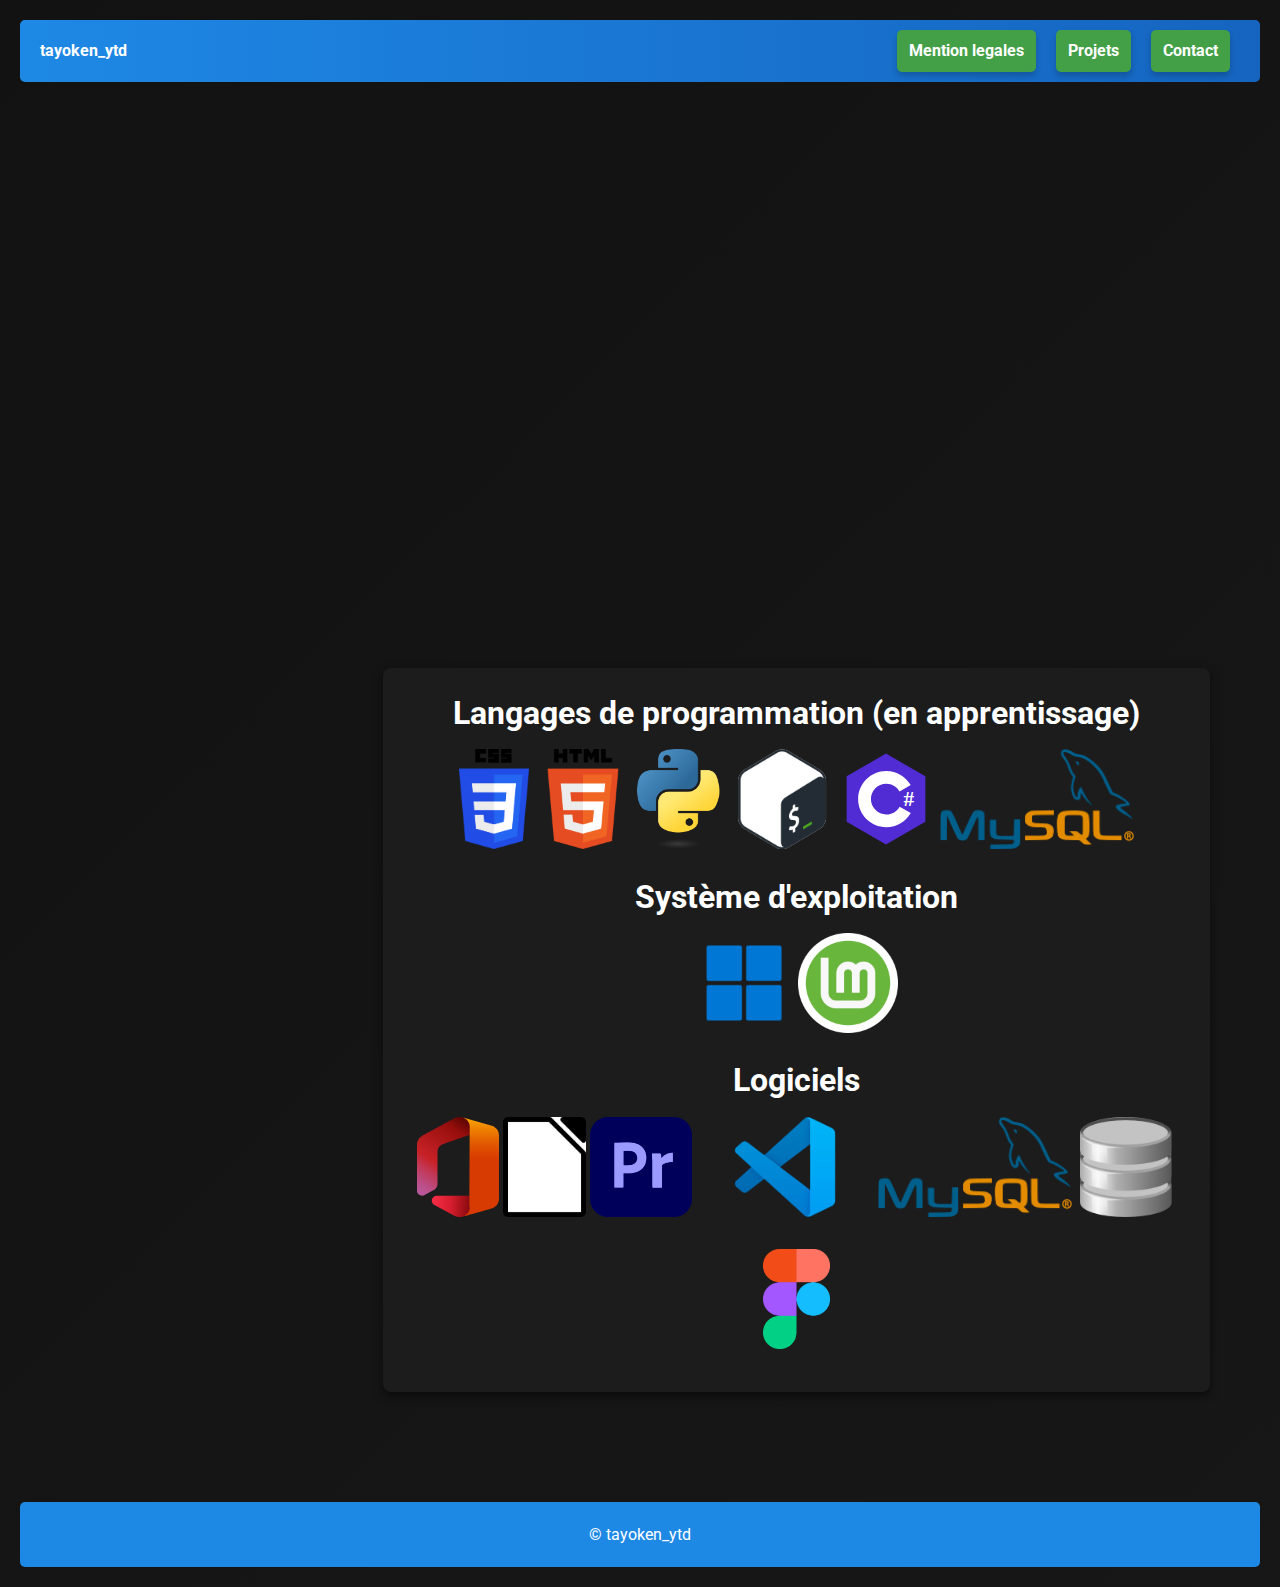
<file: index.html>
<!DOCTYPE html>
<html lang="fr">
<head>
  <link rel="preconnect" href="https://fonts.googleapis.com">
  <link rel="preconnect" href="https://fonts.gstatic.com" crossorigin>
  <link href="https://fonts.googleapis.com/css2?family=Roboto:wght@100;300;400;500;700;900&display=swap" rel="stylesheet">
  <meta charset="UTF-8">
  <meta name="viewport" content="width=device-width, initial-scale=1.0">
  <link rel="shortcut icon" href="favicon.ico" />
  <link rel="stylesheet" href="style.css">
  <title>Accueil</title>
</head>
<body>
  <header>
    <h4><a href="index.html">tayoken_ytd</a></h4>
    <nav>
      <ul>
        <li><a href="mention_legales.html">Mention legales</a></li>
        <li>
          <a href="projets.html">Projets</a>
          <ul class="sous-menu">
            <li><a href="projet1.html">Projet de cours</a></li>
            <li><a href="projet2.html">Projet personnels</a></li>
          </ul>
        </li>
        <li><a href="contact.html">Contact</a></li>
      </ul>
    </nav>
  </header>
  

  <section class="main-content">
    <div class="description-container">
      <h1>Je suis Yanis</h1>
      <p>Je suis actuellement étudiant en 1ère Année de BUT INFORMATIQUE.<br>
      Je suis intéressé par la programmation <br>depuis le Collège avec ma découverte de Scratch,<br>
      dans le domaine en lui même je suis intéressé par dev web en front end,<br> 
      le modding de jeux-vidéo, et le développement de carte électronique <br>comme la carte Arduino.
      <br>
      <br>
      Hors de la programmation dans mon temps libre, <br>je pratique des activités tel que le montage vidéo,<br>
      le graphisme, le dessin, <br>et l'assemblage de pièce électronique.
      </p>

    </div>
    <div class="photodep-container">
      <a href="https://www.linkedin.com/in/yanis-boukayouh-aa400a339/">
        <img src="Images/187640478.png" alt="Photo de profil">
      </a>
    
      <div class="mini-logos">
        <a href="https://github.com/TAYOKEN" target="_blank">
          <img src="Images/github.png" alt="github">
        </a>
        <a href="Fichiers_DL/CV_BOUKAYOUHYANIS.pdf">
        <img src="Images/cv.png" alt="CV"></a>

         <a href="https://www.instagram.com/tayoken_ytd/">
        <img src="Images/insta.png" alt="CV"></a>
        

      </div>
    </div>
    
  </section>
  <section class="main-content">
    <div class="description-container">
      <h1>Education</h1>
      <h3>1ère Année de BUT Informatique:</h3>
      <p>IUT Gustave Eiffel<br>
        Champs sur Marne<br>
        2024-2025:</p>
      <br>

      <h3>Baccalauréat STI2D:</h3>
      <p>Lycée Pierres Vives<br>
        Carrière sur Seine<br>
        2024</p>
      <br>
    </div>
    </div>

    <div class="competence-container">
      <h1>Langages de programmation (en apprentissage)
      </h1>
        <img src="Images/CSS3.png" alt="CSS3">
        <img src="Images/HTML5.png" alt="HTML5">
        <img src="Images/Python.png" alt="Python">
        <img src="Images/Bash.png" alt="Bash">
        <img src="Images/Csharp.svg" alt="C#">
        <img src="Images/Mysql_logo.png" alt="SQL">

        
      <h1>Système d'exploitation
      </h1>
        <img src="Images/img.icons8.png" alt="Windows">
        <img src="Images/Linux.png" alt="Linux">
    <h1>Logiciels
    </h1>
      <img src="Images/office-2.svg" alt="Office">
      <img src="Images/libreoffice.png" alt="libreoffice">
      <img src="Images/PRemiere_pro.png" alt="PRemiere_pro">
      <img src="Images/vsc.png" alt="PRemiere_pro">
      <img src="Images/Mysql_logo.png" alt="Mysql_logo">
      <img src="Images/DB_browser.png" alt="DB_browser">
      <img src="Images/figma.png" alt="figma">
  </div>
</section>
  <footer>
    <p>&copy; tayoken_ytd</p>
  </footer>
</body>
</html>
</file>
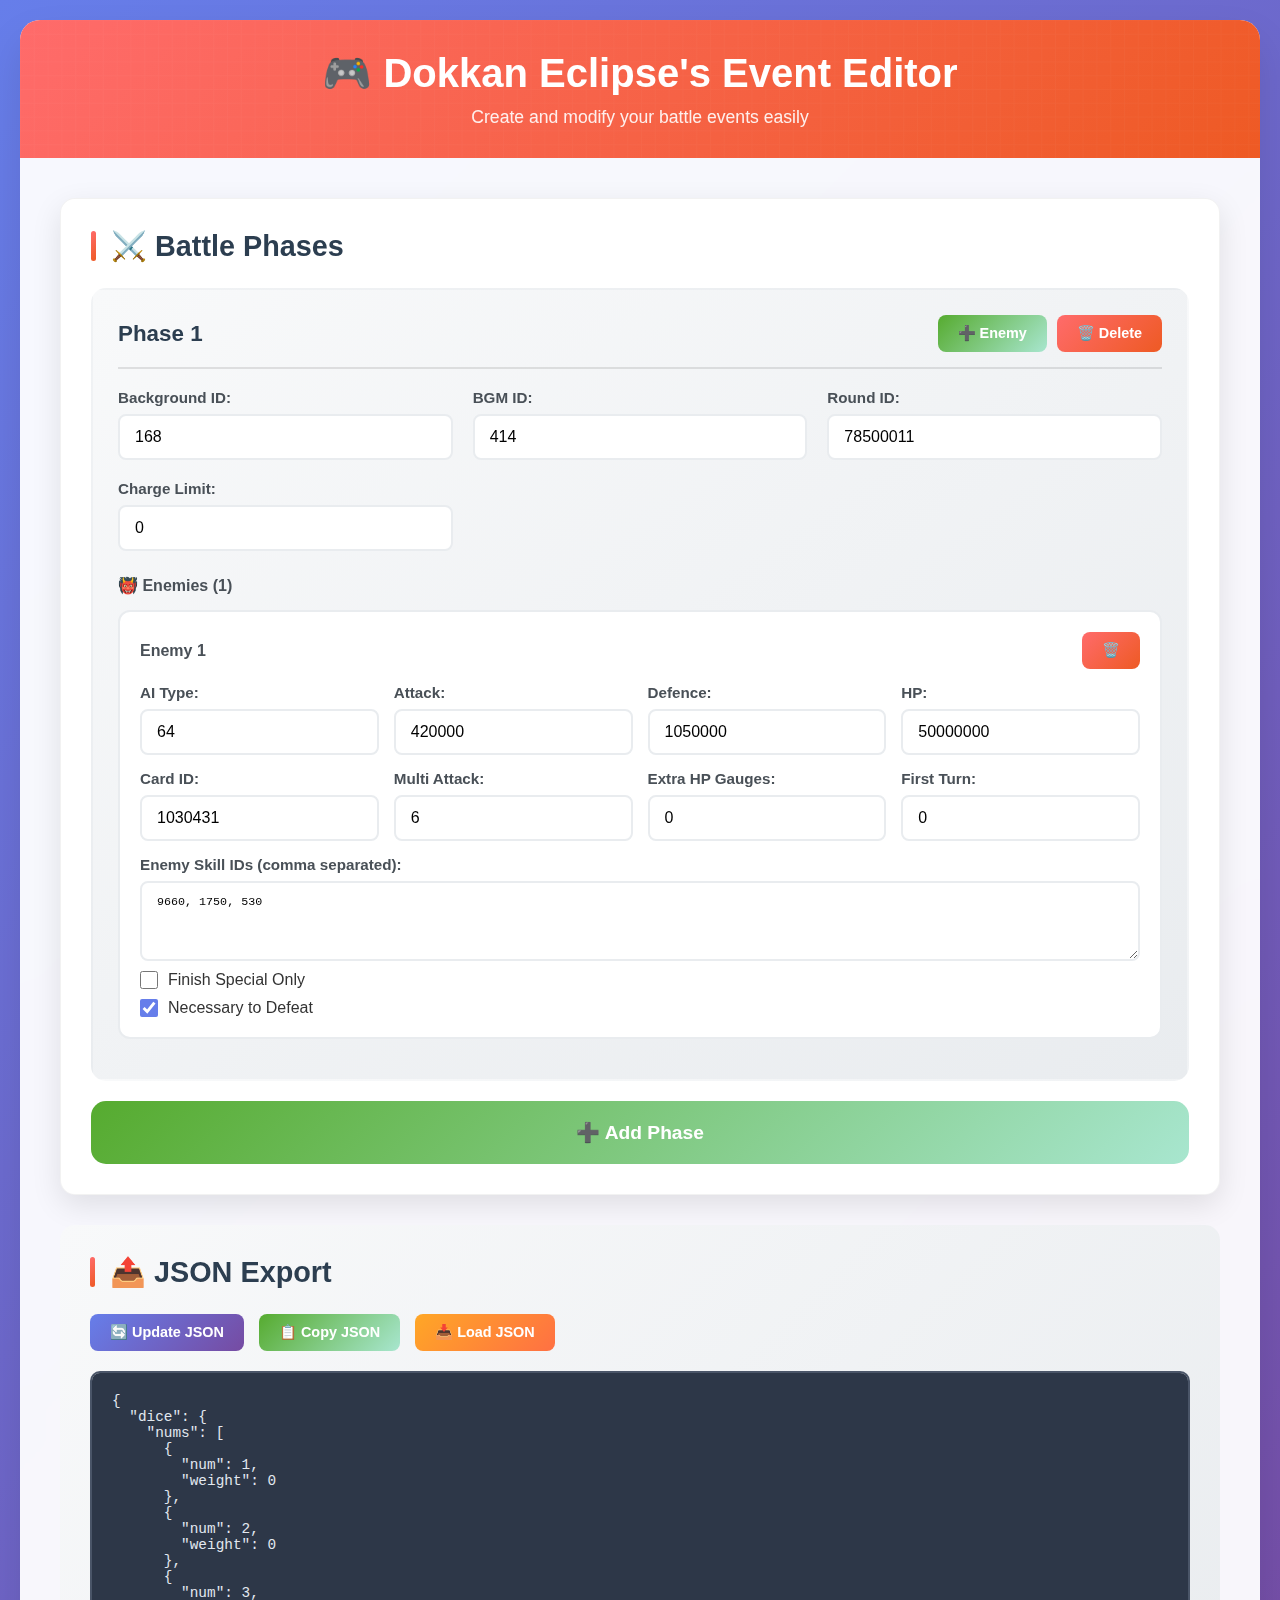
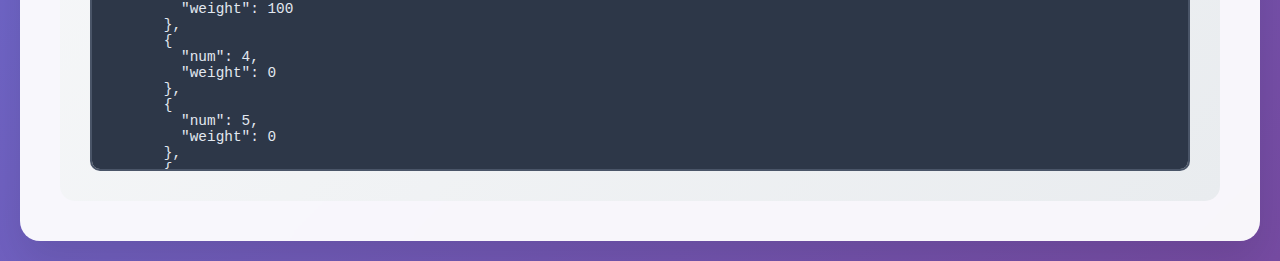
<file: EventCreator/index.html>
<!DOCTYPE html>
<html lang="en">
<head>
    <meta charset="UTF-8">
    <meta name="viewport" content="width=device-width, initial-scale=1.0">
    <title>Dokkan Battle Event Editor</title>
    <style>
        * {
            margin: 0;
            padding: 0;
            box-sizing: border-box;
        }

        body {
            font-family: 'Segoe UI', Tahoma, Geneva, Verdana, sans-serif;
            background: linear-gradient(135deg, #667eea 0%, #764ba2 100%);
            min-height: 100vh;
            padding: 20px;
            color: #333;
        }

        .container {
            max-width: 1400px;
            margin: 0 auto;
            background: rgba(255, 255, 255, 0.95);
            border-radius: 20px;
            box-shadow: 0 20px 40px rgba(0, 0, 0, 0.1);
            overflow: hidden;
            backdrop-filter: blur(10px);
        }

        .header {
            background: linear-gradient(135deg, #ff6b6b, #ee5a24);
            color: white;
            padding: 30px;
            text-align: center;
            position: relative;
            overflow: hidden;
        }

        .header::before {
            content: '';
            position: absolute;
            top: 0;
            left: 0;
            right: 0;
            bottom: 0;
            background: url('data:image/svg+xml,<svg xmlns="http://www.w3.org/2000/svg" viewBox="0 0 100 100"><defs><pattern id="grid" width="10" height="10" patternUnits="userSpaceOnUse"><path d="M 10 0 L 0 0 0 10" fill="none" stroke="rgba(255,255,255,0.1)" stroke-width="1"/></pattern></defs><rect width="100" height="100" fill="url(%23grid)"/></svg>');
            opacity: 0.3;
        }

        .header h1 {
            font-size: 2.5em;
            font-weight: 700;
            margin-bottom: 10px;
            position: relative;
            z-index: 1;
        }

        .header p {
            font-size: 1.1em;
            opacity: 0.9;
            position: relative;
            z-index: 1;
        }

        .main-content {
            padding: 40px;
        }

        .section {
            background: white;
            border-radius: 15px;
            padding: 30px;
            margin-bottom: 30px;
            box-shadow: 0 10px 30px rgba(0, 0, 0, 0.1);
            border: 1px solid rgba(0, 0, 0, 0.05);
        }

        .section-title {
            font-size: 1.8em;
            font-weight: 700;
            margin-bottom: 25px;
            color: #2c3e50;
            display: flex;
            align-items: center;
            gap: 15px;
        }

        .section-title::before {
            content: '';
            width: 5px;
            height: 30px;
            background: linear-gradient(135deg, #ff6b6b, #ee5a24);
            border-radius: 3px;
        }

        .phases-container {
            display: flex;
            flex-direction: column;
            gap: 25px;
        }

        .phase-card {
            background: linear-gradient(145deg, #f8f9fa, #e9ecef);
            border-radius: 15px;
            padding: 25px;
            border: 2px solid transparent;
            transition: all 0.3s ease;
            position: relative;
        }

        .phase-card:hover {
            transform: translateY(-2px);
            box-shadow: 0 15px 35px rgba(0, 0, 0, 0.1);
            border-color: #ff6b6b;
        }

        .phase-header {
            display: flex;
            justify-content: space-between;
            align-items: center;
            margin-bottom: 20px;
            padding-bottom: 15px;
            border-bottom: 2px solid rgba(0, 0, 0, 0.1);
        }

        .phase-title {
            font-size: 1.4em;
            font-weight: 600;
            color: #2c3e50;
        }

        .phase-controls {
            display: flex;
            gap: 10px;
        }

        .btn {
            padding: 10px 20px;
            border: none;
            border-radius: 8px;
            font-weight: 600;
            cursor: pointer;
            transition: all 0.3s ease;
            display: flex;
            align-items: center;
            gap: 8px;
            font-size: 0.9em;
        }

        .btn-primary {
            background: linear-gradient(135deg, #667eea, #764ba2);
            color: white;
        }

        .btn-success {
            background: linear-gradient(135deg, #56ab2f, #a8e6cf);
            color: white;
        }

        .btn-danger {
            background: linear-gradient(135deg, #ff6b6b, #ee5a24);
            color: white;
        }

        .btn-warning {
            background: linear-gradient(135deg, #ffa726, #ff7043);
            color: white;
        }

        .btn:hover {
            transform: translateY(-2px);
            box-shadow: 0 8px 20px rgba(0, 0, 0, 0.2);
        }

        .battle-info {
            display: grid;
            grid-template-columns: repeat(auto-fit, minmax(250px, 1fr));
            gap: 20px;
            margin-bottom: 25px;
        }

        .form-group {
            display: flex;
            flex-direction: column;
            gap: 8px;
        }

        .form-group label {
            font-weight: 600;
            color: #495057;
            font-size: 0.95em;
        }

        .form-group input {
            padding: 12px 15px;
            border: 2px solid #e9ecef;
            border-radius: 8px;
            font-size: 1em;
            transition: all 0.3s ease;
            background: white;
        }

        .form-group input:focus {
            outline: none;
            border-color: #667eea;
            box-shadow: 0 0 0 3px rgba(102, 126, 234, 0.1);
        }

        .enemies-container {
            margin-top: 25px;
        }

        .enemy-card {
            background: white;
            border: 2px solid #e9ecef;
            border-radius: 12px;
            padding: 20px;
            margin-bottom: 15px;
            transition: all 0.3s ease;
        }

        .enemy-card:hover {
            border-color: #667eea;
            box-shadow: 0 5px 15px rgba(0, 0, 0, 0.1);
        }

        .enemy-header {
            display: flex;
            justify-content: space-between;
            align-items: center;
            margin-bottom: 15px;
        }

        .enemy-title {
            font-weight: 600;
            color: #495057;
        }

        .enemy-stats {
            display: grid;
            grid-template-columns: repeat(auto-fit, minmax(200px, 1fr));
            gap: 15px;
        }

        .skills-container {
            grid-column: 1 / -1;
            margin-top: 15px;
        }

        .skills-input {
            width: 100%;
            padding: 12px 15px;
            border: 2px solid #e9ecef;
            border-radius: 8px;
            font-family: monospace;
            font-size: 0.9em;
            resize: vertical;
            min-height: 80px;
        }

        .checkbox-group {
            display: flex;
            align-items: center;
            gap: 10px;
            margin-top: 10px;
        }

        .checkbox-group input[type="checkbox"] {
            width: 18px;
            height: 18px;
            accent-color: #667eea;
        }

        .export-section {
            background: linear-gradient(135deg, #f8f9fa, #e9ecef);
            border-radius: 15px;
            padding: 30px;
            margin-top: 30px;
        }

        .export-controls {
            display: flex;
            gap: 15px;
            margin-bottom: 20px;
            flex-wrap: wrap;
        }

        .json-output {
            background: #2d3748;
            color: #e2e8f0;
            padding: 20px;
            border-radius: 10px;
            font-family: 'Courier New', monospace;
            font-size: 0.9em;
            max-height: 400px;
            overflow-y: auto;
            border: 2px solid #4a5568;
            white-space: pre-wrap;
            word-wrap: break-word;
        }

        .add-phase-btn {
            width: 100%;
            padding: 20px;
            background: linear-gradient(135deg, #56ab2f, #a8e6cf);
            color: white;
            border: none;
            border-radius: 15px;
            font-size: 1.2em;
            font-weight: 600;
            cursor: pointer;
            transition: all 0.3s ease;
            margin-top: 20px;
        }

        .add-phase-btn:hover {
            transform: translateY(-3px);
            box-shadow: 0 10px 25px rgba(86, 171, 47, 0.3);
        }

        @media (max-width: 768px) {
            .main-content {
                padding: 20px;
            }
            
            .battle-info {
                grid-template-columns: 1fr;
            }
            
            .enemy-stats {
                grid-template-columns: 1fr;
            }
            
            .export-controls {
                flex-direction: column;
            }
        }
    </style>
</head>
<body>
    <div class="container">
        <div class="header">
            <h1>🎮 Dokkan Eclipse's Event Editor</h1>
            <p>Create and modify your battle events easily</p>
        </div>
        
        <div class="main-content">
            <div class="section">
                <h2 class="section-title">⚔️ Battle Phases</h2>
                <div id="phasesContainer" class="phases-container">
                    <!-- Les phases seront générées ici -->
                </div>
                <button class="add-phase-btn" onclick="addPhase()">
                    ➕ Add Phase
                </button>
            </div>
            
            <div class="export-section">
                <h2 class="section-title">📤 JSON Export</h2>
                <div class="export-controls">
                    <button class="btn btn-primary" onclick="updateJSON()">🔄 Update JSON</button>
                    <button class="btn btn-success" onclick="copyJSON()">📋 Copy JSON</button>
                    <button class="btn btn-warning" onclick="loadFromJSON()">📥 Load JSON</button>
                </div>
                <div id="jsonOutput" class="json-output"></div>
            </div>
        </div>
    </div>

    <script>
        // Données initiales basées sur le fichier fourni
        let eventData = {
            "dice": {
                "nums": [
                    {"num": 1, "weight": 0},
                    {"num": 2, "weight": 0},
                    {"num": 3, "weight": 100},
                    {"num": 4, "weight": 0},
                    {"num": 5, "weight": 0},
                    {"num": 6, "weight": 0}
                ]
            },
            "events": {
                "0": {
                    "content": {"script_id": 0},
                    "type": 501
                },
                "3": {
                    "content": {
                        "after_script_id": 0,
                        "battle_info": [
                            {
                                "after_script_id": null,
                                "background_id": 168,
                                "before_script_id": null,
                                "bgm_id": 414,
                                "charge_limit": 0,
                                "charge_limit_script_id": null,
                                "round_id": 78500011
                            }
                        ],
                        "battle_round_condition_sets": [],
                        "before_script_id": 0,
                        "enemies": [
                            [
                                {
                                    "ai_type": 64,
                                    "attack": 420000,
                                    "card_id": 1030431,
                                    "defence": 1050000,
                                    "enemy_skill_ids": [9660, 1750, 530],
                                    "exp": 0,
                                    "extra_hp_gauges_count": 0,
                                    "finish_special_inform_hp": 0,
                                    "first_turn": 0,
                                    "hp": 50000000,
                                    "is_finish_special_only": false,
                                    "is_necessary_to_defeat": true,
                                    "multi_atk_num": 6,
                                    "turn": 0,
                                    "zeni": 0
                                }
                            ]
                        ],
                        "link_skill_lv_up": []
                    },
                    "type": 301
                },
                "4": {
                    "content": {"script_id": 0},
                    "type": 502
                }
            },
            "first_focus_step": 3,
            "map": "712_001"
        };

        function initializeEditor() {
            renderPhases();
            updateJSON();
        }

        function renderPhases() {
            const container = document.getElementById('phasesContainer');
            container.innerHTML = '';
            
            const battleInfo = eventData.events["3"].content.battle_info;
            const enemies = eventData.events["3"].content.enemies;
            
            enemies.forEach((phase, phaseIndex) => {
                const phaseCard = createPhaseCard(phase, phaseIndex, battleInfo[phaseIndex] || {});
                container.appendChild(phaseCard);
            });
        }

        function createPhaseCard(enemies, phaseIndex, battleInfo) {
            const phaseDiv = document.createElement('div');
            phaseDiv.className = 'phase-card';
            phaseDiv.innerHTML = `
                <div class="phase-header">
                    <h3 class="phase-title">Phase ${phaseIndex + 1}</h3>
                    <div class="phase-controls">
                        <button class="btn btn-success" onclick="addEnemy(${phaseIndex})">➕ Enemy</button>
                        <button class="btn btn-danger" onclick="removePhase(${phaseIndex})">🗑️ Delete</button>
                    </div>
                </div>
                
                <div class="battle-info">
                    <div class="form-group">
                        <label>Background ID:</label>
                        <input type="number" value="${battleInfo.background_id || 168}" 
                               onchange="updateBattleInfo(${phaseIndex}, 'background_id', this.value)">
                    </div>
                    <div class="form-group">
                        <label>BGM ID:</label>
                        <input type="number" value="${battleInfo.bgm_id || 414}" 
                               onchange="updateBattleInfo(${phaseIndex}, 'bgm_id', this.value)">
                    </div>
                    <div class="form-group">
                        <label>Round ID:</label>
                        <input type="number" value="${battleInfo.round_id || 78500011}" 
                               onchange="updateBattleInfo(${phaseIndex}, 'round_id', this.value)">
                    </div>
                    <div class="form-group">
                        <label>Charge Limit:</label>
                        <input type="number" value="${battleInfo.charge_limit || 0}" 
                               onchange="updateBattleInfo(${phaseIndex}, 'charge_limit', this.value)">
                    </div>
                </div>
                
                <div class="enemies-container">
                    <h4 style="margin-bottom: 15px; color: #495057;">👹 Enemies (${enemies.length})</h4>
                    <div id="enemies-${phaseIndex}">
                        ${enemies.map((enemy, enemyIndex) => createEnemyCard(enemy, phaseIndex, enemyIndex)).join('')}
                    </div>
                </div>
            `;
            return phaseDiv;
        }

        function createEnemyCard(enemy, phaseIndex, enemyIndex) {
            return `
                <div class="enemy-card">
                    <div class="enemy-header">
                        <span class="enemy-title">Enemy ${enemyIndex + 1}</span>
                        <button class="btn btn-danger" onclick="removeEnemy(${phaseIndex}, ${enemyIndex})">🗑️</button>
                    </div>
                    
                    <div class="enemy-stats">
                        <div class="form-group">
                            <label>AI Type:</label>
                            <input type="number" value="${enemy.ai_type}" 
                                   onchange="updateEnemy(${phaseIndex}, ${enemyIndex}, 'ai_type', parseInt(this.value))">
                        </div>
                        <div class="form-group">
                            <label>Attack:</label>
                            <input type="number" value="${enemy.attack}" 
                                   onchange="updateEnemy(${phaseIndex}, ${enemyIndex}, 'attack', parseInt(this.value))">
                        </div>
                        <div class="form-group">
                            <label>Defence:</label>
                            <input type="number" value="${enemy.defence}" 
                                   onchange="updateEnemy(${phaseIndex}, ${enemyIndex}, 'defence', parseInt(this.value))">
                        </div>
                        <div class="form-group">
                            <label>HP:</label>
                            <input type="number" value="${enemy.hp}" 
                                   onchange="updateEnemy(${phaseIndex}, ${enemyIndex}, 'hp', parseInt(this.value))">
                        </div>
                        <div class="form-group">
                            <label>Card ID:</label>
                            <input type="number" value="${enemy.card_id}" 
                                   onchange="updateEnemy(${phaseIndex}, ${enemyIndex}, 'card_id', parseInt(this.value))">
                        </div>
                        <div class="form-group">
                            <label>Multi Attack:</label>
                            <input type="number" value="${enemy.multi_atk_num}" 
                                   onchange="updateEnemy(${phaseIndex}, ${enemyIndex}, 'multi_atk_num', parseInt(this.value))">
                        </div>
                        <div class="form-group">
                            <label>Extra HP Gauges:</label>
                            <input type="number" value="${enemy.extra_hp_gauges_count}" 
                                   onchange="updateEnemy(${phaseIndex}, ${enemyIndex}, 'extra_hp_gauges_count', parseInt(this.value))">
                        </div>
                        <div class="form-group">
                            <label>First Turn:</label>
                            <input type="number" value="${enemy.first_turn}" 
                                   onchange="updateEnemy(${phaseIndex}, ${enemyIndex}, 'first_turn', parseInt(this.value))">
                        </div>
                    </div>
                    
                    <div class="skills-container">
                        <div class="form-group">
                            <label>Enemy Skill IDs (comma separated):</label>
                            <textarea class="skills-input" 
                                      onchange="updateEnemySkills(${phaseIndex}, ${enemyIndex}, this.value)"
                                      placeholder="9660, 1750, 530">${enemy.enemy_skill_ids.join(', ')}</textarea>
                        </div>
                    </div>
                    
                    <div class="checkbox-group">
                        <input type="checkbox" ${enemy.is_finish_special_only ? 'checked' : ''} 
                               onchange="updateEnemy(${phaseIndex}, ${enemyIndex}, 'is_finish_special_only', this.checked)">
                        <label>Finish Special Only</label>
                    </div>
                    
                    <div class="checkbox-group">
                        <input type="checkbox" ${enemy.is_necessary_to_defeat ? 'checked' : ''} 
                               onchange="updateEnemy(${phaseIndex}, ${enemyIndex}, 'is_necessary_to_defeat', this.checked)">
                        <label>Necessary to Defeat</label>
                    </div>
                </div>
            `;
        }

        function addPhase() {
            const battleInfo = eventData.events["3"].content.battle_info;
            const enemies = eventData.events["3"].content.enemies;
            
            // Ajouter une nouvelle phase avec les valeurs par défaut
            battleInfo.push({
                "after_script_id": null,
                "background_id": 168,
                "before_script_id": null,
                "bgm_id": 414,
                "charge_limit": 0,
                "charge_limit_script_id": null,
                "round_id": 78500011
            });
            
            // Ajouter un ennemi par défaut
            enemies.push([{
                "ai_type": 64,
                "attack": 420000,
                "card_id": 1030431,
                "defence": 1050000,
                "enemy_skill_ids": [9660, 1750, 530],
                "exp": 0,
                "extra_hp_gauges_count": 0,
                "finish_special_inform_hp": 0,
                "first_turn": 0,
                "hp": 50000000,
                "is_finish_special_only": false,
                "is_necessary_to_defeat": true,
                "multi_atk_num": 6,
                "turn": 0,
                "zeni": 0
            }]);
            
            renderPhases();
        }

        function removePhase(phaseIndex) {
            if (confirm('Are you sure you want to delete this phase?')) {
                eventData.events["3"].content.battle_info.splice(phaseIndex, 1);
                eventData.events["3"].content.enemies.splice(phaseIndex, 1);
                renderPhases();
            }
        }

        function addEnemy(phaseIndex) {
            const newEnemy = {
                "ai_type": 64,
                "attack": 420000,
                "card_id": 1030431,
                "defence": 1050000,
                "enemy_skill_ids": [9660, 1750, 530],
                "exp": 0,
                "extra_hp_gauges_count": 0,
                "finish_special_inform_hp": 0,
                "first_turn": 0,
                "hp": 50000000,
                "is_finish_special_only": false,
                "is_necessary_to_defeat": true,
                "multi_atk_num": 6,
                "turn": 0,
                "zeni": 0
            };
            
            eventData.events["3"].content.enemies[phaseIndex].push(newEnemy);
            renderPhases();
        }

        function removeEnemy(phaseIndex, enemyIndex) {
            if (confirm('Are you sure you want to delete this enemy?')) {
                eventData.events["3"].content.enemies[phaseIndex].splice(enemyIndex, 1);
                renderPhases();
            }
        }

        function updateBattleInfo(phaseIndex, field, value) {
            if (!eventData.events["3"].content.battle_info[phaseIndex]) {
                eventData.events["3"].content.battle_info[phaseIndex] = {};
            }
            eventData.events["3"].content.battle_info[phaseIndex][field] = parseInt(value);
        }

        function updateEnemy(phaseIndex, enemyIndex, field, value) {
            eventData.events["3"].content.enemies[phaseIndex][enemyIndex][field] = value;
        }

        function updateEnemySkills(phaseIndex, enemyIndex, skillsString) {
            const skills = skillsString.split(',').map(s => parseInt(s.trim())).filter(s => !isNaN(s));
            eventData.events["3"].content.enemies[phaseIndex][enemyIndex].enemy_skill_ids = skills;
        }

        function updateJSON() {
            const jsonOutput = document.getElementById('jsonOutput');
            jsonOutput.textContent = JSON.stringify(eventData, null, 2);
        }

        function copyJSON() {
            const jsonOutput = document.getElementById('jsonOutput');
            navigator.clipboard.writeText(jsonOutput.textContent).then(() => {
                alert('JSON copied to clipboard!');
            });
        }

        function loadFromJSON() {
            const jsonString = prompt('Paste your JSON here:');
            if (jsonString) {
                try {
                    eventData = JSON.parse(jsonString);
                    renderPhases();
                    updateJSON();
                    alert('JSON loaded successfully!');
                } catch (error) {
                    alert('Error parsing JSON: ' + error.message);
                }
            }
        }

        // Initialisation au chargement de la page
        window.onload = initializeEditor;
    </script>
</body>
</html>
</file>
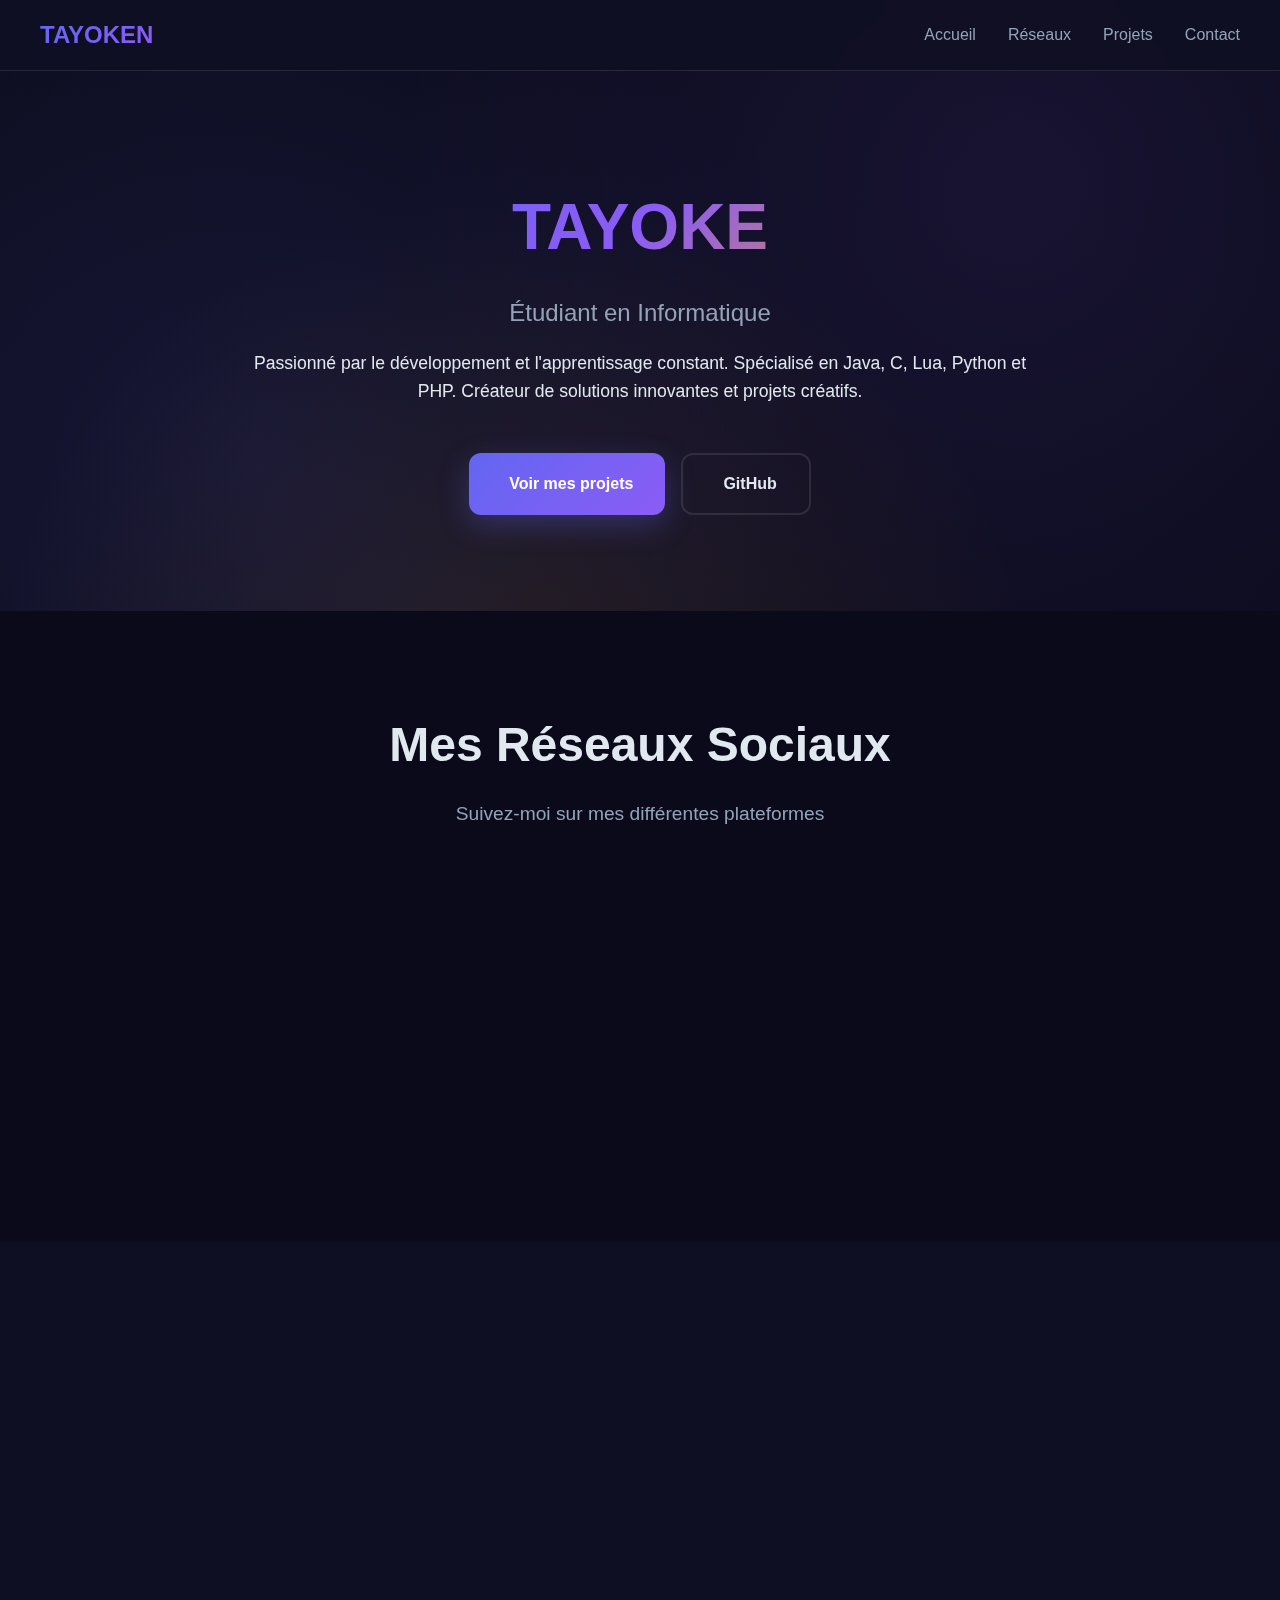
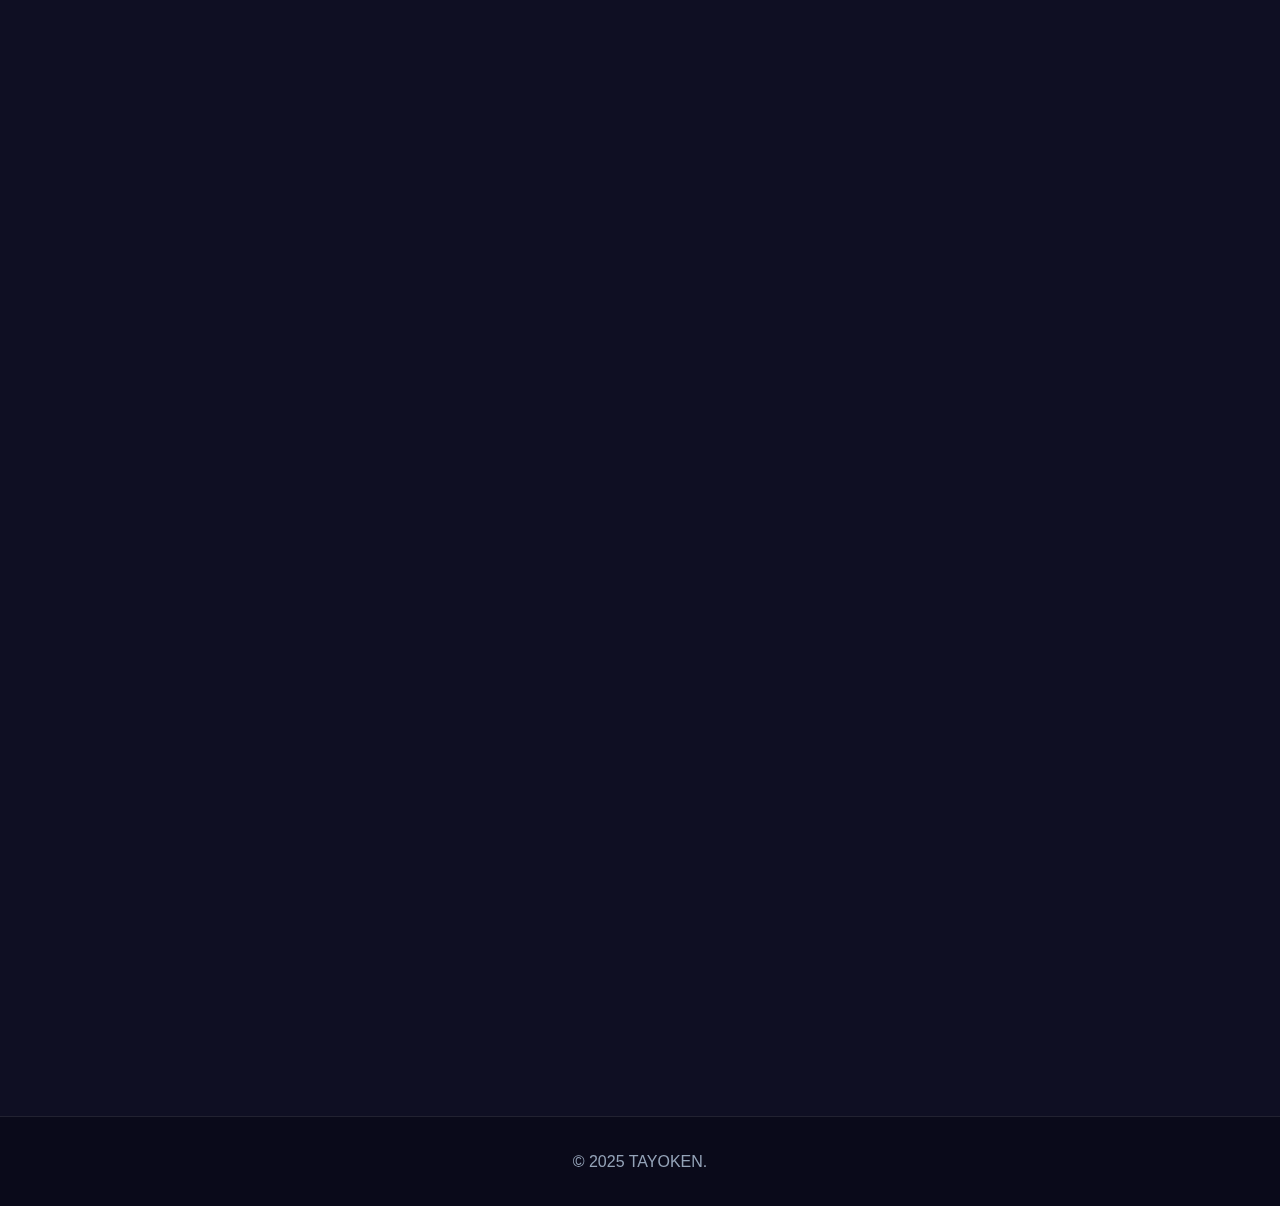
<file: index/index.html>
<!DOCTYPE html>
<html lang="fr">
<head>
    <meta charset="UTF-8">
    <meta name="viewport" content="width=device-width, initial-scale=1.0">
    <title>TAYOKEN - Portfolio</title>
    <link href="https://cdnjs.cloudflare.com/ajax/libs/font-awesome/6.4.0/css/all.min.css" rel="fontstylesheet">
    <link href="css/style.css" rel="stylesheet">

</head>
<body>
    <div class="bg-animation"></div>
    
    <header>
        <nav>
            <div class="logo">TAYOKEN</div>
            <ul class="nav-links">
                <li><a href="#home">Accueil</a></li>
                <li><a href="#social">Réseaux</a></li>
                <li><a href="#projects">Projets</a></li>
                <li><a href="#contact">Contact</a></li>
            </ul>
        </nav>
    </header>

    <main>
        <section id="home" class="hero">
            <div class="container">
                <div class="hero-content">
                    <h1>TAYOKEN</h1>
                    <p class="subtitle">Étudiant en Informatique</p>
                    <p class="description">
                        Passionné par le développement et l'apprentissage constant. 
                        Spécialisé en Java, C, Lua, Python et PHP. 
                        Créateur de solutions innovantes et projets créatifs.
                    </p>
                    <div class="cta-buttons">
                        <a href="#projects" class="btn btn-primary">
                            <i class="fas fa-code"></i>
                            Voir mes projets
                        </a>
                        <a href="https://github.com/TAYOKEN" class="btn btn-secondary" target="_blank">
                            <i class="fab fa-github"></i>
                            GitHub
                        </a>
                    </div>
                </div>
            </div>
        </section>

        <section id="social" class="social-media">
            <div class="container">
                <div class="section-title fade-in">
                    <h2>Mes Réseaux Sociaux</h2>
                    <p>Suivez-moi sur mes différentes plateformes</p>
                </div>
                
                <div class="social-grid">
                    <!-- Twitter/X Card -->
                    <div class="social-card fade-in">
                        <div class="social-header">
                            <div class="social-icon twitter">
                                <i class="fab fa-x-twitter"></i>
                            </div>
                            <div class="social-info">
                                <h3>X (Twitter)</h3>
                                <p class="social-handle">@tayoken_ytd</p>
                            </div>
                        </div>
                        <div class="social-content">
                            <p>Suivez mes dernières actualités et découvertes en développement</p>
                        </div>
                        <a href="https://x.com/tayoken_ytd" class="social-link" target="_blank">
                            <i class="fas fa-external-link-alt"></i>
                            Suivre sur X
                        </a>
                    </div>

                    <!-- Instagram Card -->
                    <div class="social-card fade-in">
                        <div class="social-header">
                            <div class="social-icon instagram">
                                <i class="fab fa-instagram"></i>
                            </div>
                            <div class="social-info">
                                <h3>Instagram</h3>
                                <p class="social-handle">@tayoken_ytd</p>
                            </div>
                        </div>
                        <div class="social-content">
                            <p>Découvrez mon quotidien et mes projets en cours</p>
                        </div>
                        <a href="https://www.instagram.com/tayoken_ytd/" class="social-link" target="_blank">
                            <i class="fas fa-external-link-alt"></i>
                            Suivre sur Instagram
                        </a>
                    </div>

                </div>
            </div>
        </section>

        <section id="projects" class="projects">
            <div class="container">
                <div class="section-title fade-in">
                    <h2>Mes Projets</h2>
                    <p>Découvrez une sélection de mes travaux et créations</p>
                </div>
                
                <div class="projects-grid">
                    <div class="project-card fade-in">
                        <div class="project-header">
                            <div class="project-icon">
                                <i class="fab fa-discord"></i>
                            </div>
                            <div class="project-info">
                                <h3>Kyoka Bot</h3>
                                <span class="project-lang">Python</span>
                            </div>
                        </div>
                        <p class="project-description">
                            Bot Discord polyvalent conçu pour noter et évaluer les fichiers partagés. 
                            Intègre des fonctionnalités avancées de modération et d'interaction communautaire.
                        </p>
                        <div class="project-links">
                            <a href="https://github.com/TAYOKEN/Kyoka" class="project-link" target="_blank">
                                <i class="fab fa-github"></i>
                                Code
                            </a>
                        </div>
                    </div>

                    <div class="project-card fade-in">
                        <div class="project-header">
                            <div class="project-icon">
                                <i class="fas fa-gamepad"></i>
                            </div>
                            <div class="project-info">
                                <h3>Tetris</h3>
                                <span class="project-lang">Python</span>
                            </div>
                        </div>
                        <p class="project-description">
                           Projet Academique comportant, l'implémentation moderne du classique jeu Tetris avec une interface graphique intuitive.
                        </p>
                        <div class="project-links">
                            <a href="https://github.com/TAYOKEN/tetris" class="project-link" target="_blank">
                                <i class="fab fa-github"></i>
                                Code
                            </a>
                        </div>
                    </div>

                    <div class="project-card fade-in">
                        <div class="project-header">
                            <div class="project-icon">
                                <i class="fas fa-dice"></i>
                            </div>
                            <div class="project-info">
                                <h3>YAMS Java</h3>
                                <span class="project-lang">Java / HTML</span>
                            </div>
                        </div>
                        <p class="project-description">
                            Projet SAE de BUT Informatique - Implémentation du jeu de dés YAMS avec interface et logique de jeu complète. [Projet Academique]
                        </p>
                        <div class="project-links">
                            <a href="https://github.com/Issam-BH/YAMS_JAVA" class="project-link" target="_blank">
                                <i class="fab fa-github"></i>
                                Code
                            </a>
                        </div>
                    </div>

                    <div class="project-card fade-in">
                        <div class="project-header">
                            <div class="project-icon">
                                <i class="fas fa-database"></i>
                            </div>
                            <div class="project-info">
                                <h3>SAE Base de Données</h3>
                                <span class="project-lang">PHP</span>
                            </div>
                        </div>
                        <p class="project-description">
                            Projet academique, Postgres / PHP comportant à la création d'un site web de gestion de vétérinaire.
                        </p>
                        <div class="project-links">
                            <a href="https://github.com/TAYOKEN/Sae_BDD" class="project-link" target="_blank">
                                <i class="fab fa-github"></i>
                                Code
                            </a>
                        </div>
                    </div>

                    <div class="project-card fade-in">
                        <div class="project-header">
                            <div class="project-icon">
                                <i class="fas fa-users"></i>
                            </div>
                            <div class="project-info">
                                <h3>SilvEterna</h3>
                                <span class="project-lang">PHP</span>
                            </div>
                        </div>
                        <p class="project-description">
                            Projet Academique comportant à la création d'un réseau social pour sénior. Fait en PHP / PostgresSQL.
                        </p>
                        <div class="project-links">
                            <a href="https://github.com/yevhen-kefa/SilvEterna" class="project-link" target="_blank">
                                <i class="fab fa-github"></i>
                                Code
                            </a>
                        </div>
                    </div>

                    <div class="project-card fade-in">
                        <div class="project-header">
                            <div class="project-icon">
                                <i class="fas fa-dragon"></i>
                            </div>
                            <div class="project-info">
                                <h3>Dokkan Event Maker Website</h3>
                                <span class="project-lang">HTML / CSS / JS / PHP / SQLite</span>
                            </div>
                        </div>
                        <p class="project-description">
                            Site Web Permettant de créer des requetes SQL et fichier JSON, pour modder le jeu DBZ Dokkan Battle
                        </p>
                        <div class="project-links">
                            <a href="https://eventmaker.ct.ws/" class="project-link" target="_blank">
                                <i class="fab fa-github"></i>
                                Code
                            </a>
                        </div>
                    </div>
                </div>
            </div>
        </section>

        <section id="contact" class="contact">
            <div class="container">
                <div class="contact-content fade-in">
                    <h2>Restons en Contact</h2>
                    <p>N'hésitez pas à me contacter pour discuter de projets, collaborations ou simplement échanger !</p>
                    
                    <div class="contact-links">
                        <a href="mailto:contact@tayoken.xyz" class="contact-link">
                            <i class="fas fa-envelope"></i>
                            contact@tayoken.xyz
                        </a>
                        <a href="https://github.com/TAYOKEN" class="contact-link" target="_blank">
                            <i class="fab fa-github"></i>
                            GitHub
                        </a>
                        <a href="https://tayoken.xyz/" class="contact-link" target="_blank">
                            <i class="fas fa-globe"></i>
                            tayoken.xyz
                        </a>
                    </div>
                </div>
            </div>
        </section>
    </main>

    <footer>
        <div class="container">
            <p>&copy; 2025 TAYOKEN.</p>
        </div>
        
    </footer>

 <script src="js/script.js"></script> 

</body>
</html>
</file>
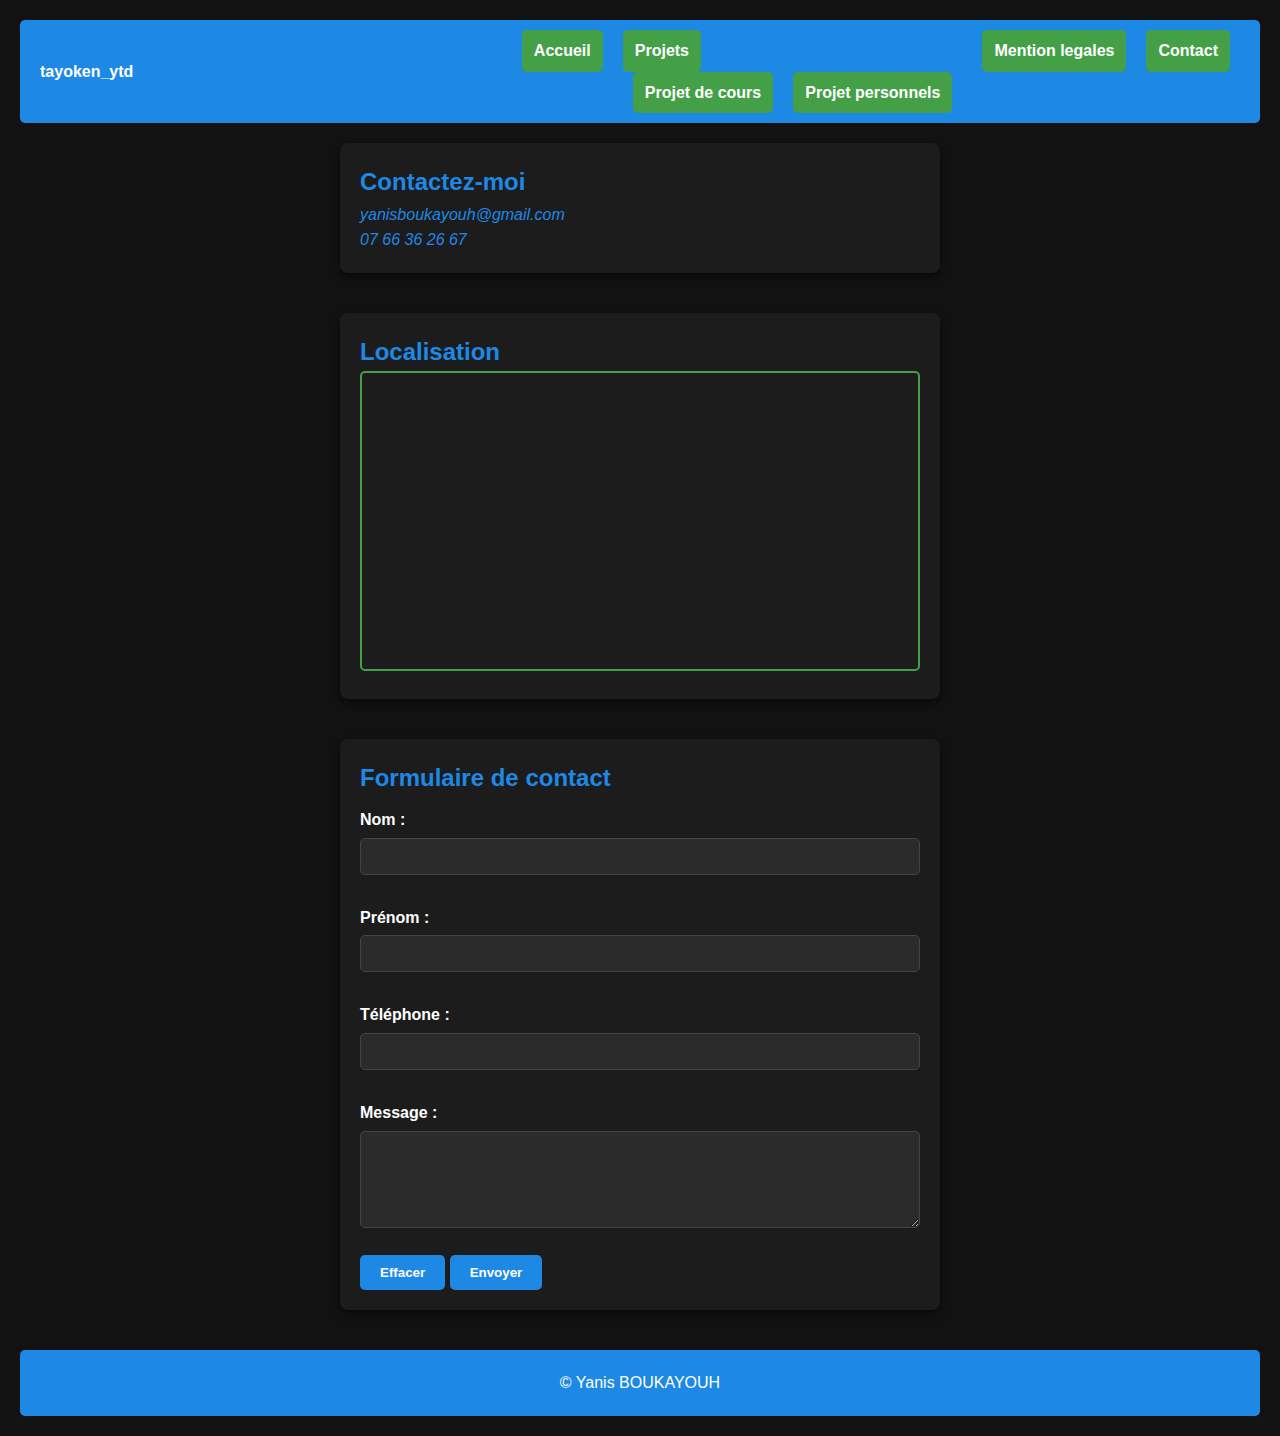
<file: contact.html>
<!DOCTYPE html>
<html lang="fr">
<head>
    <meta charset="UTF-8">
    <meta name="viewport" content="width=device-width, initial-scale=1.0">
    <title>Contact</title>
    <link rel="shortcut icon" href="favicon.ico" />
    <style>
        /* Réinitialisation des marges et des espacements par défaut */
        * {
            margin: 0;
            padding: 0;
            box-sizing: border-box;
        }

        /* Style de base pour le corps */
        body {
            font-family: Arial, sans-serif;
            color: #ffffff;
            line-height: 1.6;
            background-color: #121212; /* Gris très foncé */
            min-height: 100vh;
            display: flex;
            flex-direction: column;
            padding: 20px;
        }

        /* Style de l'en-tête et de la barre de navigation */
        header {
            background-color: #1e88e5; /* Bleu foncé */
            color: white;
            padding: 10px 20px;
            display: flex;
            justify-content: space-between;
            align-items: center;
            border-radius: 5px;
        }

        header h4 {
            color: white;
        }

        header h4 a {
            text-decoration: none;
            color: white;
        }

        header h4 a:hover {
            color: #1565c0; /* Bleu marine */
        }

        nav ul {
            list-style-type: none;
            display: flex;
        }

        nav ul li {
            margin: 0 10px;
        }

        nav ul li a {
            display: inline-block;
            padding: 8px 12px;
            background-color: #43a047; /* Vert sombre */
            color: white;
            text-decoration: none;
            font-weight: bold;
            border-radius: 5px;
            transition: background-color 0.3s ease;
        }

        nav ul li a:hover {
          background-color: #2e6931; /* Bleu foncé */
        }

        /* Section principale du contenu */
        .planet-container {
            background-color: #1c1c1c; /* Fond sombre */
            padding: 20px;
            border-radius: 8px;
            box-shadow: 0 4px 8px rgba(0, 0, 0, 0.5);
            margin: 20px auto;
            max-width: 600px;
        }

        .planet-container h2 {
            color: #1e88e5; /* Bleu foncé */
        }

        .planet-container a {
            color: #1e88e5; /* Bleu foncé */
            text-decoration: none;
        }

        .planet-container a:hover {
            color: #1565c0; /* Bleu marine */
        }

        label {
            display: block;
            margin: 10px 0 5px;
            font-weight: bold;
        }

        input[type="text"],
        textarea {
            width: 100%;
            padding: 10px;
            margin-bottom: 20px;
            border: 1px solid #444444; /* Bordure sombre */
            border-radius: 5px;
            background-color: #2b2b2b; /* Gris moyen */
            color: white;
        }

        input[type="submit"],
        input[type="reset"] {
            padding: 10px 20px;
            border: none;
            border-radius: 5px;
            background-color: #1e88e5; /* Bleu foncé */
            color: white;
            font-weight: bold;
            cursor: pointer;
            transition: background-color 0.3s ease;
        }

        input[type="submit"]:hover,
        input[type="reset"]:hover {
            background-color: #1565c0; /* Bleu marine */
        }

        iframe {
            width: 100%;
            height: 300px;
            border: 2px solid #43a047; /* Vert sombre */
            border-radius: 5px;
        }

        footer {
            background-color: #1e88e5; /* Bleu foncé */
            color: white;
            text-align: center;
            padding: 20px;
            margin-top: 20px;
            border-radius: 5px;
        }
    </style>
</head>
<body>
    <header>
    <h4><a href="index.html">tayoken_ytd</a></h4>
    <nav>
      <ul>
        <li><a href="index.html">Accueil</a></li>
        <li>
          <a href="projets.html">Projets</a>
          <ul class="sous-menu">
            <li><a href="projet1.html">Projet de cours</a></li>
            <li><a href="projet2.html">Projet personnels</a></li>
          </ul>
        </li>
        <li><a href="mention_legales.html">Mention legales</a></li>
        <li><a href="contact.html">Contact</a></li>
      </ul>
    </nav>
  </header>

    <section>
        <div class="planet-container">
            <h2>Contactez-moi</h2>
            <address>
                <a href="mailto:yanisboukayouh@gmail.com">yanisboukayouh@gmail.com</a><br />
                <a href="tel:0766362667">07 66 36 26 67</a>
            </address>
        </div>
    </section>

    <section>
        <div class="planet-container">
            <h2>Localisation</h2>
            <iframe 
                src="https://www.google.com/maps/embed?pb=!1m18!1m12!1m3!1d2624.557772098186!2d2.5742691156751645!3d48.841205979286336!2m3!1f0!2f0!3f0!3m2!1i1024!2i768!4f13.1!3m3!1m2!1s0x47e61b680b5b1fb3%3A0x22f5f62b92d87738!2sUniversit%C3%A9%20Gustave%20Eiffel!5e0!3m2!1sfr!2sfr!4v1700000000000!5m2!1sfr!2sfr" 
                allowfullscreen="" 
                loading="lazy">
            </iframe>
        </div>
    </section>

    <section>
        <div class="planet-container">
            <h2>Formulaire de contact</h2>
            <form>
                <label for="nom">Nom :</label>
                <input type="text" id="nom" name="nom" required>
                <label for="prenom">Prénom :</label>
                <input type="text" id="prenom" name="prenom" required>
                <label for="telephone">Téléphone :</label>
                <input type="text" id="telephone" name="telephone" required>
                <label for="commentaires">Message :</label>
                <textarea id="commentaires" name="commentaires" rows="5" required></textarea>
                <input type="reset" value="Effacer">
                <input type="submit" value="Envoyer">
            </form>
        </div>
    </section>

    <footer>
    <p>&copy; Yanis BOUKAYOUH</p>
  </footer>
</body>
</html>
</file>
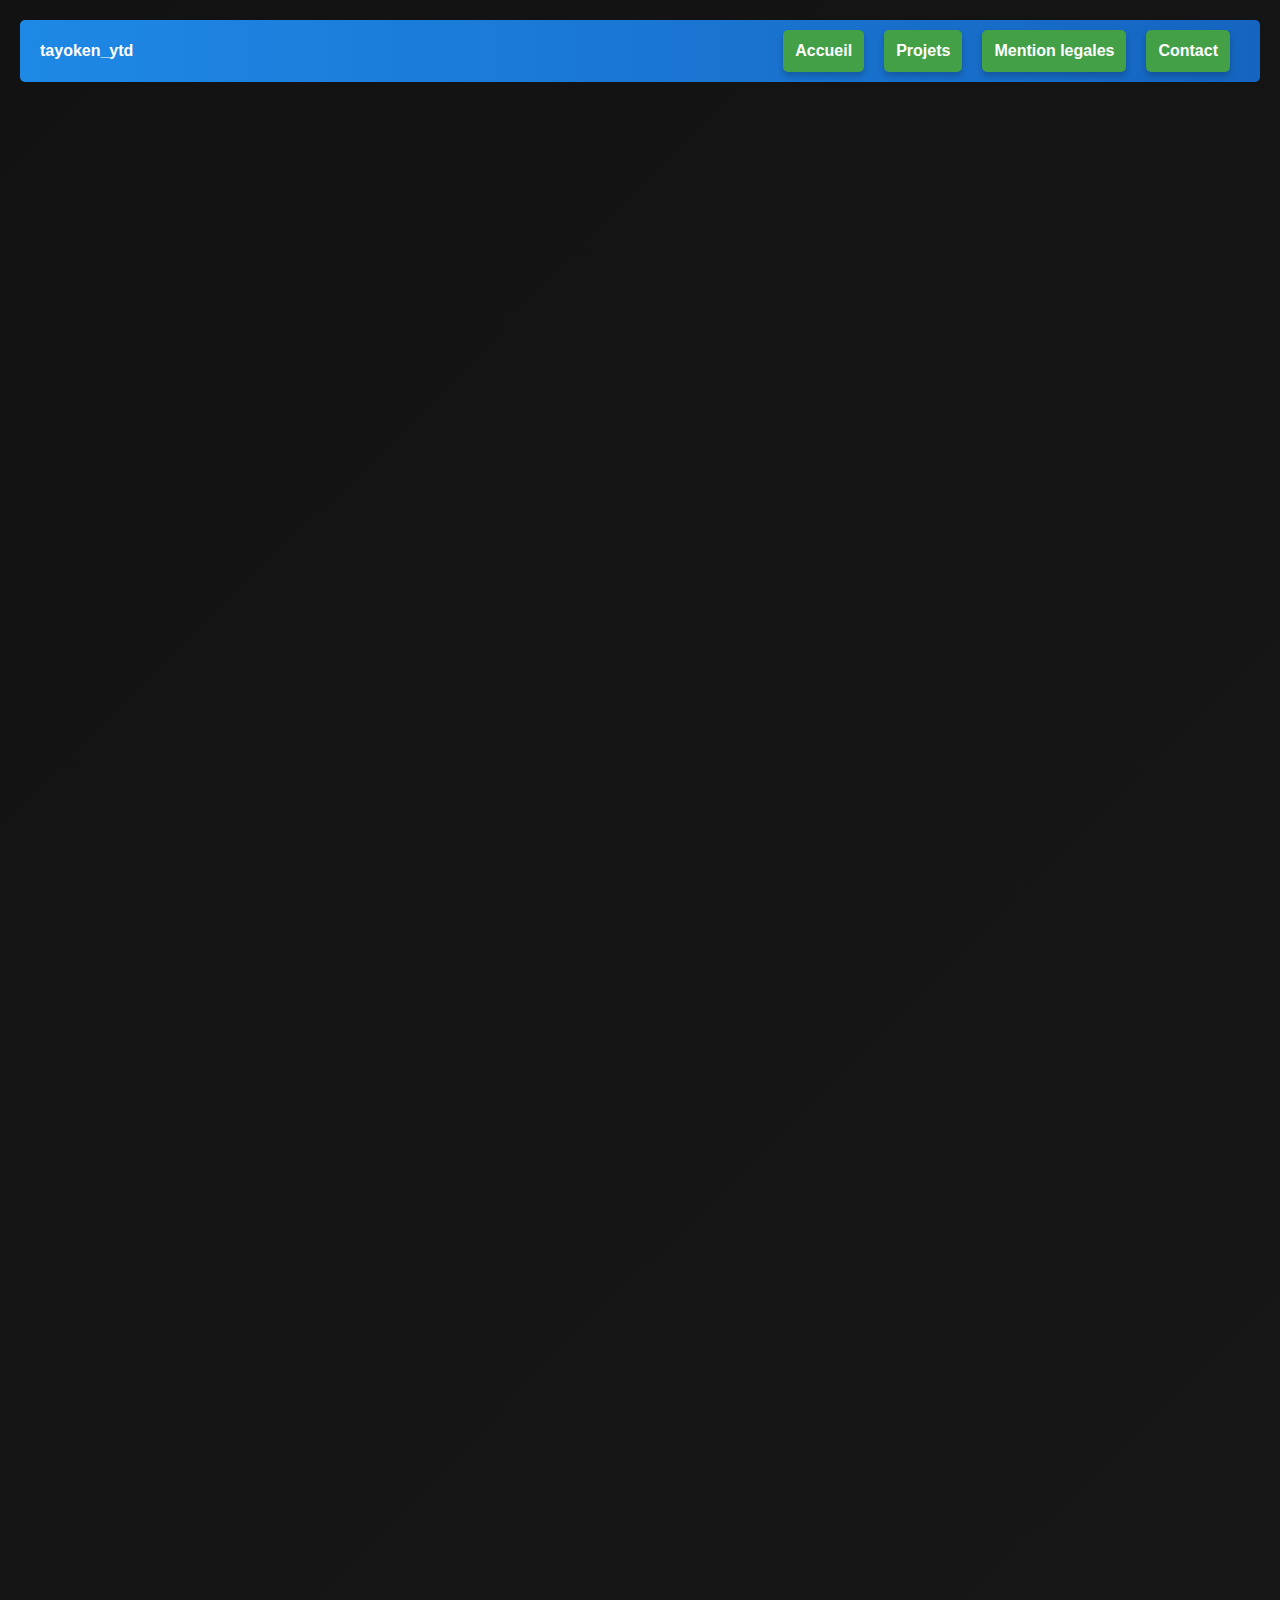
<file: mention_legales.html>
<!DOCTYPE html>
<html lang="fr">
<head>
    <meta charset="UTF-8">
    <meta name="viewport" content="width=device-width, initial-scale=1.0">
    <title>Mentions Légales</title>
    <link rel="stylesheet" href="style.css">
</head>
<body>
    <header>
    <h4><a href="index.html">tayoken_ytd</a></h4>
    <nav>
      <ul>
        <li><a href="index.html">Accueil</a></li>
        <li>
          <a href="projets.html">Projets</a>
          <ul class="sous-menu">
            <li><a href="projet1.html">Projet de cours</a></li>
            <li><a href="projet2.html">Projet personnels</a></li>
          </ul>
        </li>
        <li><a href="mention_legales.html">Mention legales</a></li>
        <li><a href="contact.html">Contact</a></li>
      </ul>
    </nav>
  </header>

    <main class="main-content">
        <div class="description-container">
            <h1>Mentions Légales</h1>
                <section>
        <h2>Logos de réseaux sociaux</h2>
        <ul>
            <li>Logo LinkedIn : <br>
                &copy; LinkedIn Corporation. Ce logo est une marque déposée de LinkedIn Corporation.
            </li>
            <li>Logo GitHub : <br>
                &copy; GitHub, Inc. Ce logo est une marque déposée de GitHub, Inc.
            </li>
        </ul>
    </section>

    <section>
        <h2>Logos de langages de programmation</h2>
        <ul>
            <li>Logo CSS3 : <br>
                &copy; World Wide Web Consortium (W3C). Utilisation autorisée selon les conditions de licence.
            </li>
            <li>Logo HTML5 : <br>
                &copy; World Wide Web Consortium (W3C). Utilisation autorisée selon les conditions de licence.
            </li>
            <li>Logo Python : <br>
                &copy; Python Software Foundation. Ce logo est utilisé sous licence.
            </li>
            <li>Logo Bash : <br>
                &copy; The GNU Project. Ce logo appartient au projet GNU.
            </li>
            <li>Logo C : <br>
                &copy; Dennis Ritchie et Bell Labs. Ce logo est utilisé à des fins éducatives.
            </li>
            <li>Logo C# : <br>
                &copy; Microsoft Corporation. Ce logo est une marque déposée de Microsoft.
            </li>
            <li>Logo MySQL : <br>
                &copy; Oracle Corporation. Ce logo est une marque déposée d'Oracle Corporation.
            </li>
        </ul>
    </section>

    <section>
        <h2>Logos des systèmes d'exploitation</h2>
        <ul>
            <li>Logo Windows : <br>
                &copy; Microsoft Corporation. Ce logo est une marque déposée de Microsoft Corporation.
            </li>
            <li>Logo Linux : <br>
                &copy; Linus Torvalds. Ce logo est utilisé sous licence.
            </li>
        </ul>
    </section>

    <section>
        <h2>Logos des logiciels</h2>
        <ul>
            <li>Logo Office : <br>
                &copy; Microsoft Corporation. Ce logo est une marque déposée de Microsoft Corporation.
            </li>
            <li>Logo LibreOffice : <br>
                &copy; The Document Foundation. Ce logo est utilisé sous licence.
            </li>
            <li>Logo Adobe Premiere Pro : <br>
                &copy; Adobe Inc. Ce logo est une marque déposée d'Adobe Inc.
            </li>
            <li>Logo Visual Studio Code : <br>
                &copy; Microsoft Corporation. Ce logo est une marque déposée de Microsoft Corporation.
            </li>
            <li>Logo DB Browser for SQLite : <br>
                &copy; Les contributeurs du projet DB Browser for SQLite. Utilisation autorisée selon les conditions de licence.
            </li>
            <li>Logo Figma : <br>
                &copy; Figma, Inc. Ce logo est une marque déposée de Figma, Inc.
            </li>
        </ul>
    </section>
            </section>
            <section>
                <h2>2. Responsabilité</h2>
                <p>Ce site utilise les logos et technologies mentionnés uniquement à titre informatif et pédagogique. Aucun partenariat ou affiliation n’est revendiqué avec les propriétaires respectifs des marques.</p>
            </section>
        </div>
    </main>
</body>
</html>
</file>
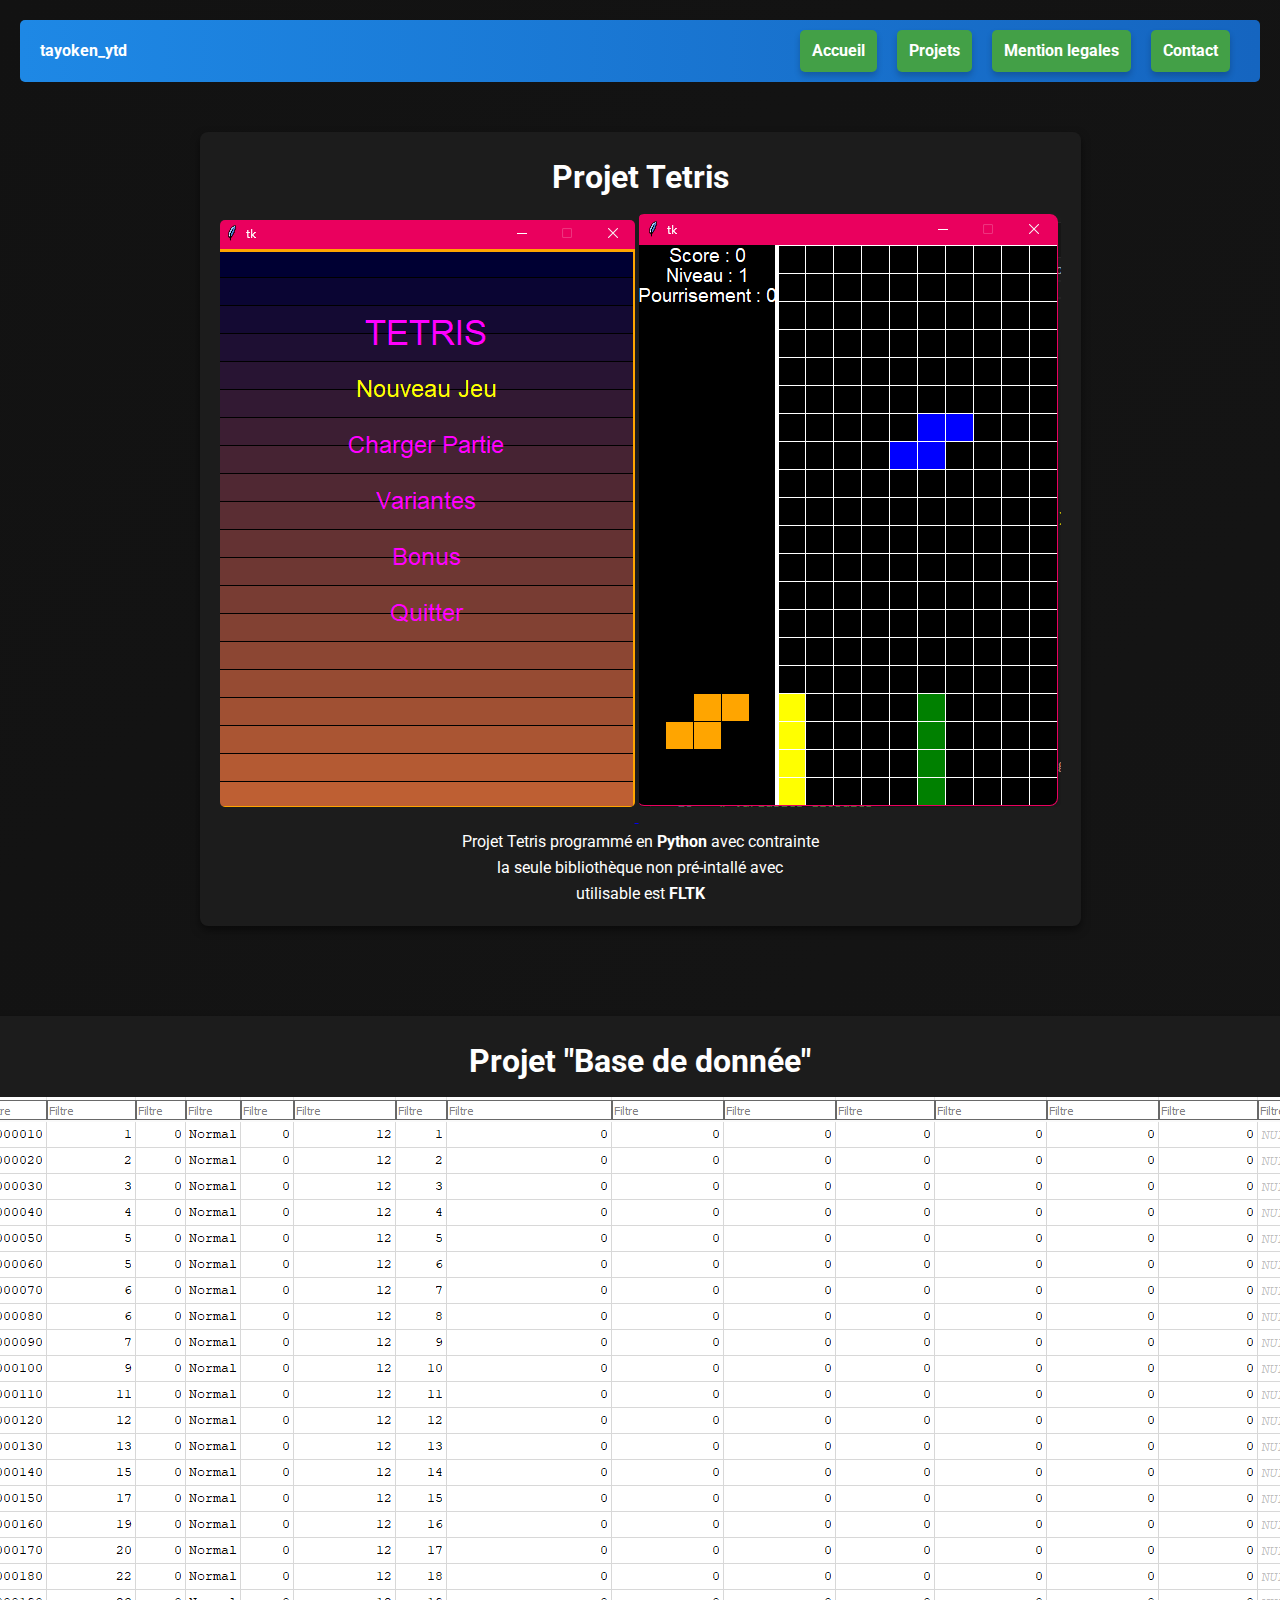
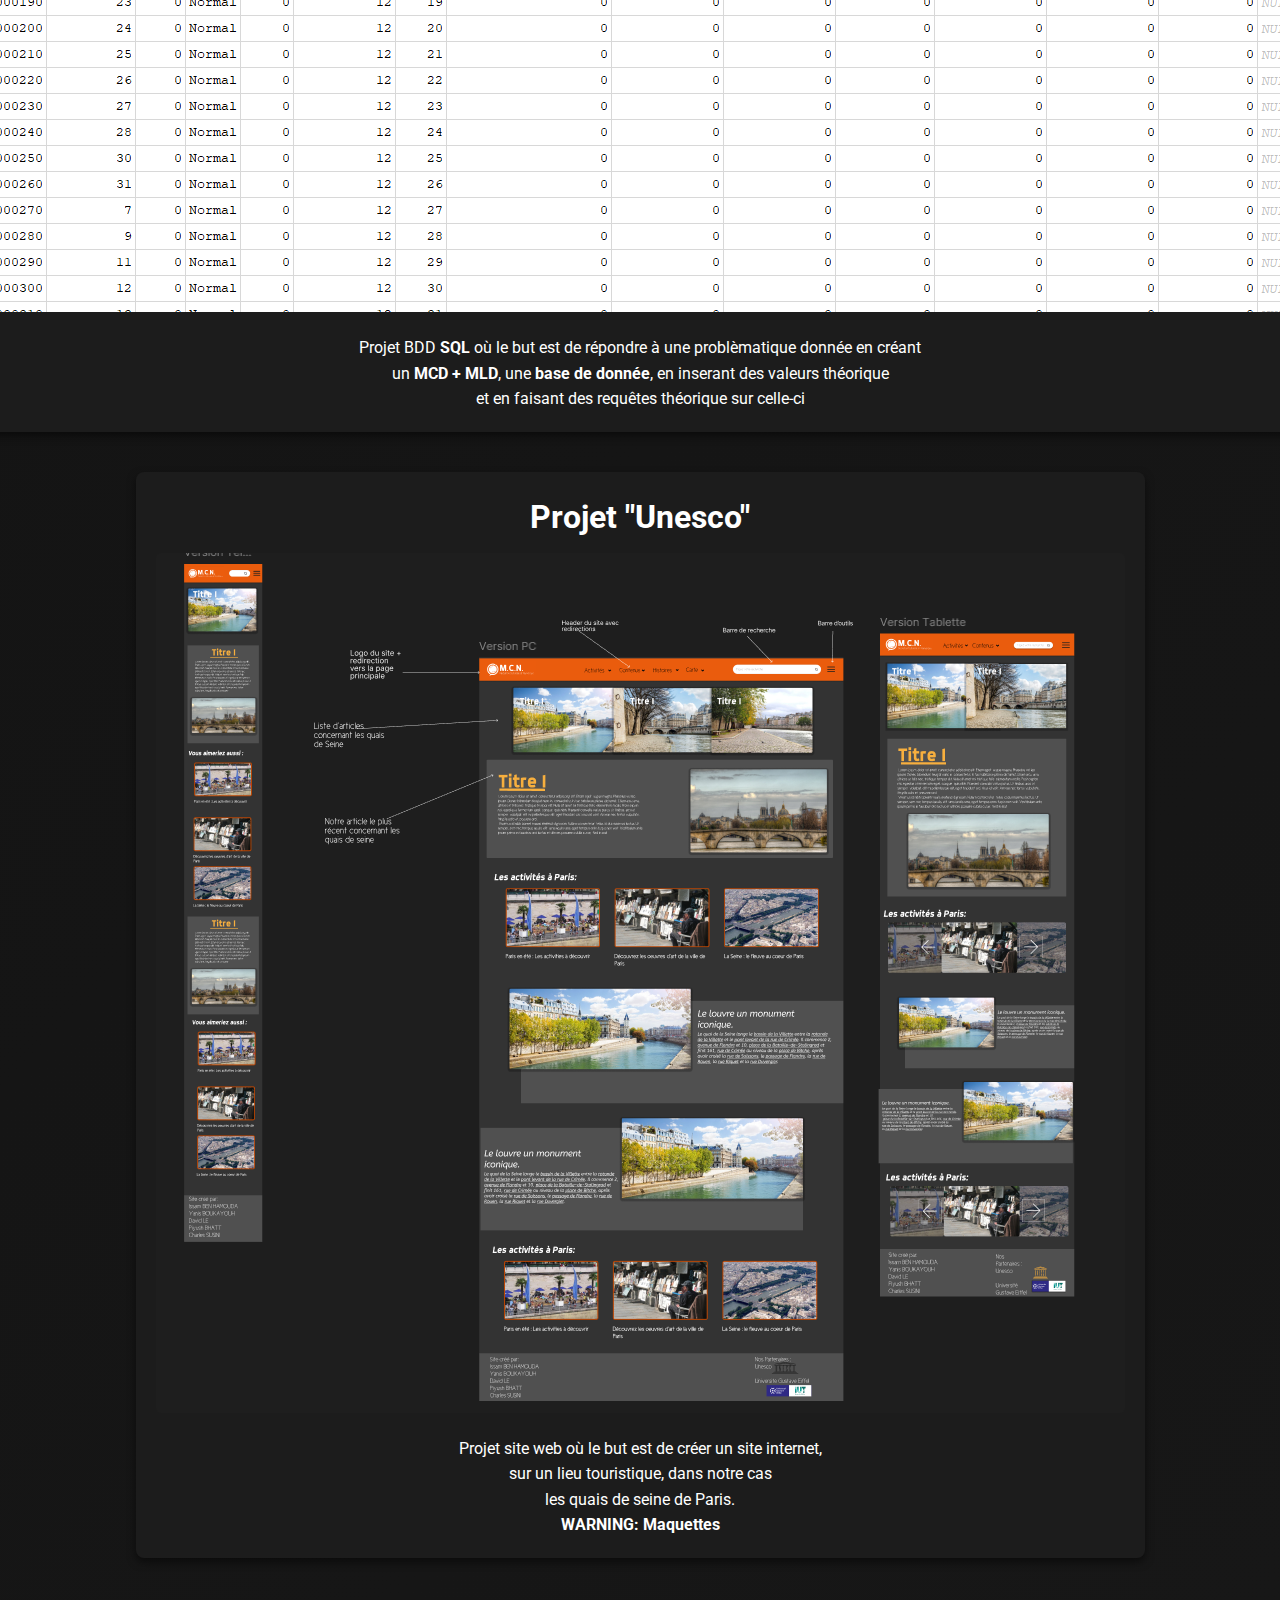
<file: projet1.html>
<!DOCTYPE html>
<html lang="fr">
<head>
  <link rel="preconnect" href="https://fonts.googleapis.com">
  <link rel="preconnect" href="https://fonts.gstatic.com" crossorigin>
  <link href="https://fonts.googleapis.com/css2?family=Roboto:wght@100;300;400;500;700;900&display=swap" rel="stylesheet">
  <meta charset="UTF-8">
  <meta name="viewport" content="width=device-width, initial-scale=1.0">
  <link rel="shortcut icon" href="favicon.ico" />
  <link rel="stylesheet" href="style.css">
  <title>Projet de cours</title>
</head>
<body>
  <header>
    <h4><a href="index.html">tayoken_ytd</a></h4>
    <nav>
      <ul>
        <li><a href="index.html">Accueil</a></li>
        <li>
          <a href="projet1.html">Projets</a>
          <ul class="sous-menu">
            <li><a href="projet1.html">Projet de cours</a></li>
            <li><a href="projet2.html">Projet personnels</a></li>
          </ul>
        </li>
        <li><a href="mention_legales.html">Mention legales</a></li>
        <li><a href="contact.html">Contact</a></li>
      </ul>
    </nav>
  </header>

<section class="main-content">
    <div class="Projet-container">
      <h1>Projet Tetris</h1>
      
      <a href="https://github.com/TAYOKEN/tetris">
      <img src="Images_projet/Tetris/1.png" alt="Tetris">
      </a>
      <a href="https://github.com/TAYOKEN/tetris">
      <img src="Images_projet/Tetris/2.png" alt="Tetris">
    </a>

      <p>Projet Tetris programmé en <b>Python</b>  avec contrainte<br> la seule bibliothèque non pré-intallé avec <br> utilisable est <b>FLTK</b></p>


    </div>
  </section>
<section>
    <div class="Projet-container">
      <h1>Projet "Base de donnée"</h1>
      <img src="Images_projet/DB/1.png" alt="Tetris">
      <p>Projet BDD <b>SQL</b> où le but est de répondre à une problèmatique donnée en créant<br> 
        un <b>MCD + MLD</b>, une <b>base de donnée</b>, en inserant des valeurs théorique<br> 
        et en faisant des requêtes théorique sur celle-ci</p>


    </div>
  </section>
  <section>
    <div class="Projet-container">
      <h1>Projet "Unesco"</h1>
      <img src="Images_projet/UNESCO/1.png" alt="figma">
      <p>Projet site web où le but est de créer un site internet,<br>
        sur un lieu touristique, dans notre cas<br> les quais de seine de Paris.<br>
        <b>WARNING: Maquettes</b>
      </p>


    </div>
  </section>
</file>
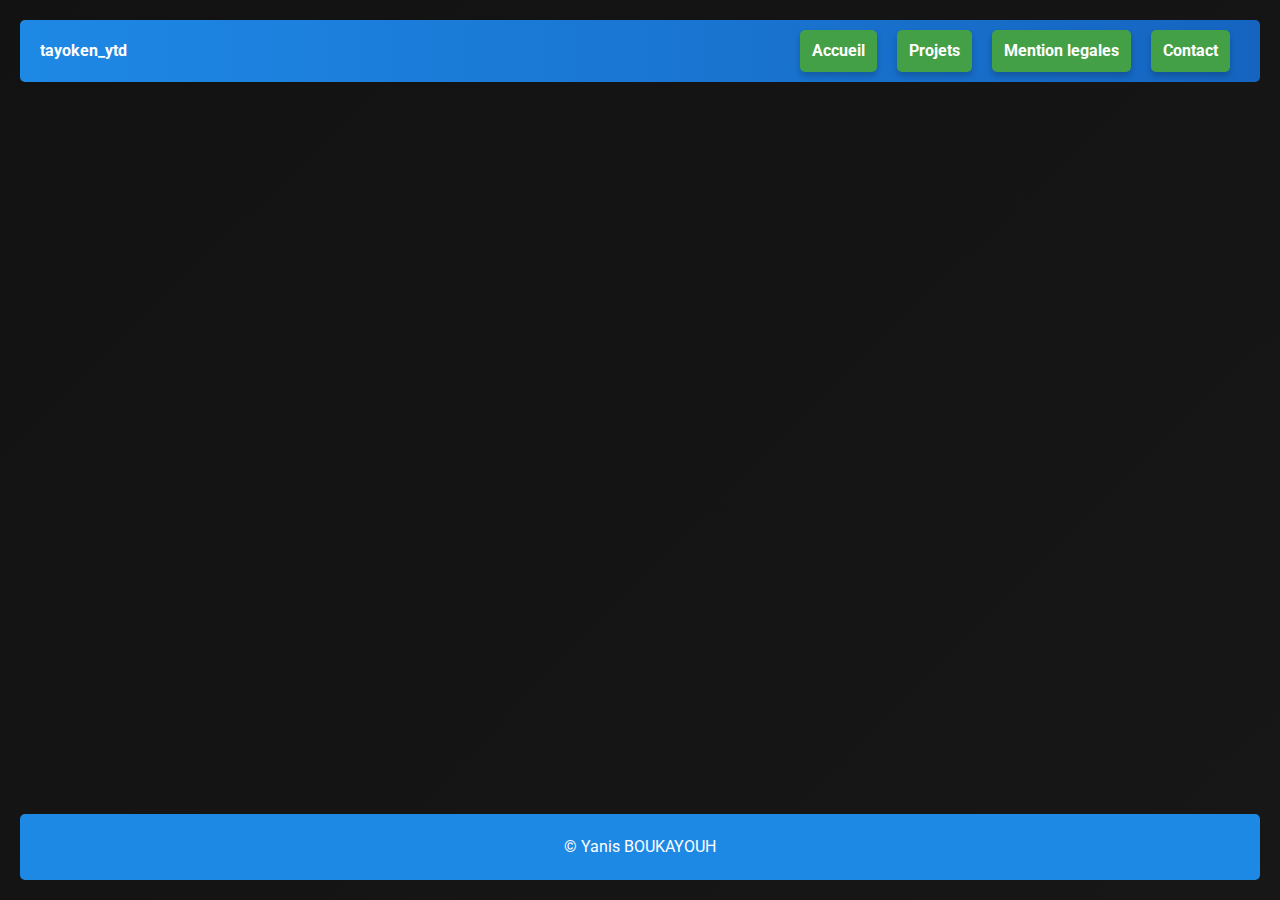
<file: projet2.html>
<!DOCTYPE html>
<html lang="fr">
<head>
  <link rel="preconnect" href="https://fonts.googleapis.com">
  <link rel="preconnect" href="https://fonts.gstatic.com" crossorigin>
  <link href="https://fonts.googleapis.com/css2?family=Roboto:wght@100;300;400;500;700;900&display=swap" rel="stylesheet">
  <meta charset="UTF-8">
  <meta name="viewport" content="width=device-width, initial-scale=1.0">
  <link rel="shortcut icon" href="favicon.ico" />
  <link rel="stylesheet" href="style.css">
  <title>Projet personnels</title>
</head>
<body>
  <header>
    <h4><a href="index.html">tayoken_ytd</a></h4>
    <nav>
      <ul>
        <li><a href="index.html">Accueil</a></li>
        <li>
          <a href="projets.html">Projets</a>
          <ul class="sous-menu">
            <li><a href="projet1.html">Projet de cours</a></li>
            <li><a href="projet2.html">Projet personnels</a></li>
          </ul>
        </li>
        <li><a href="mention_legales.html">Mention legales</a></li>
        <li><a href="contact.html">Contact</a></li>
      </ul>
    </nav>
  </header>

<section class="main-content">
    <div class="photodep-container">
      <h1>TAYOBOT</h1>
      <a href="https://discord.com/oauth2/authorize?client_id=762697719864885249">
      <img src="Images_projet/Tayobot/3.png" alt="Tayobot">
    </a>
      <p>Bot discord programmé en python avec discord.py <br> permet de noter des médias envoyer</p>


    </div>
  </section>
<footer>
    <p>&copy; Yanis BOUKAYOUH</p>
  </footer>
</file>
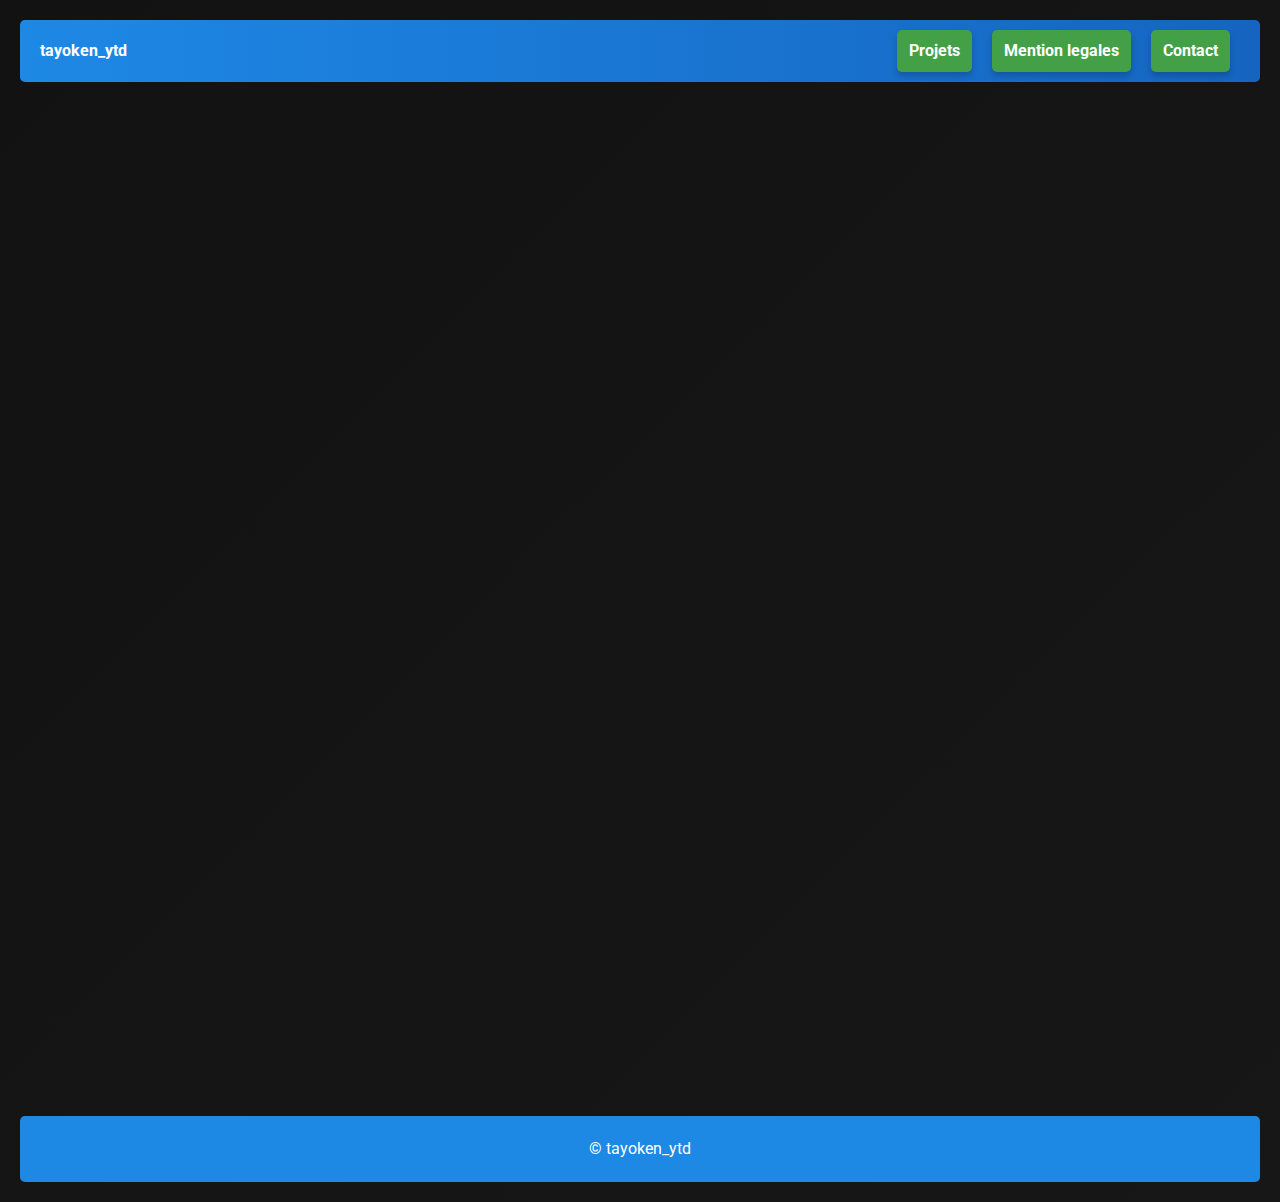
<file: projets.html>
<!DOCTYPE html>
<html lang="fr">
<head>
  <link rel="preconnect" href="https://fonts.googleapis.com">
  <link rel="preconnect" href="https://fonts.gstatic.com" crossorigin>
  <link href="https://fonts.googleapis.com/css2?family=Roboto:wght@100;300;400;500;700;900&display=swap" rel="stylesheet">
  <meta charset="UTF-8">
  <meta name="viewport" content="width=device-width, initial-scale=1.0">
  <link rel="shortcut icon" href="favicon.ico" />
  <link rel="stylesheet" href="style.css">
  <title>Projet personnels</title>
</head>
<body>
  <header>
    <h4><a href="index.html">tayoken_ytd</a></h4>
    <nav>
      <ul>
        <li>
          <a href="projets.html">Projets</a>
          <ul class="sous-menu">
            <li><a href="projet1.html">Projet de cours</a></li>
            <li><a href="projet2.html">Projet personnels</a></li>
          </ul>
        </li>
        <li><a href="mention_legales.html">Mention legales</a></li>
        <li><a href="contact.html">Contact</a></li>
      </ul>
    </nav>
  </header>

<section class="main-content">
    <div class="photodep-container">
      <h1>Projets personnels</h1>
      <a href="projet2.html">
      <img src="Images_projet/Tayobot/3.png" alt="Tayobot">
    </a>
      <p>Page listant mes projets personnels</p>
    </div>
</section>
<section>
    <div class="photodep-container">
        <h1>Projets de cours</h1>
        <a href="projet1.html">
        <img src="Images_projet/UNESCO/1.png" alt="UNESCO">
      </a>
        <p>Page listant les projets fait pour mes cours</p>
      </div>
  </section>
<footer>
    <p>&copy; tayoken_ytd</p>
  </footer>
</file>
<file: style.css>
* {
  margin: 0;
  padding: 0;
  box-sizing: border-box;
}

body {
  font-family: 'Roboto', sans-serif;
  color: #ffffff;
  line-height: 1.6;
  background: linear-gradient(135deg, #121212, #1c1c1c 50%, #0d47a1);
  background-size: 400% 400%;
  animation: backgroundMove 10s ease infinite;
  min-height: 100vh;
  display: flex;
  flex-direction: column;
  justify-content: space-between;
  align-items: center;
  padding: 20px;
  animation: fadeIn 1.2s ease-in-out;
}
@keyframes backgroundMove {
  0% {
    background-position: 0% 50%;
  }
  50% {
    background-position: 100% 50%;
  }
  100% {
    background-position: 0% 50%;
  }
}

header {
  background: linear-gradient(90deg, #1e88e5, #1565c0);
  color: white;
  padding: 10px 20px;
  width: 100%;
  display: flex;
  justify-content: space-between;
  align-items: center;
  border-radius: 5px;
  box-sizing: border-box;
  animation: slideInFromTop 1s ease-out;
}

header h4 a {
  text-decoration: none;
  color: white;
  transition: color 0.3s ease;
}

header:hover {
  box-shadow: 0 12px 24px rgba(0, 0, 0, 0.4);
}

header h4 a:hover {
  color: #1565c0;
}

nav ul {
  list-style-type: none;
  display: flex;
  padding: 0;
  margin: 0;
  animation: fadeIn 1.2s ease-out;
}

nav ul li {
  margin: 0 10px;
  position: relative;
}

nav ul li a {
  display: inline-block;
  padding: 8px 12px;
  background-color: #43a047;
  color: white;
  text-decoration: none;
  font-weight: bold;
  border-radius: 5px;
  transition: background-color 0.3s ease, transform 0.3s ease;
  box-shadow: 0 4px 6px rgba(0, 0, 0, 0.2);
}

nav ul li a:hover {
  background-color: #2e6931;
  transform: translateY(-2px);
  box-shadow: 0 6px 10px rgba(0, 0, 0, 0.4);
}

.sous-menu {
  display: none;
  position: absolute;
  top: 100%;
  left: 0;
  background-color: #43a047;
  padding: 10px 0;
  border-radius: 5px;
  box-shadow: 0 4px 8px rgba(0, 0, 0, 0.3);
  opacity: 0;
  animation: fadeIn 0.3s ease-out forwards;
}

.sous-menu li {
  width: 200px;
  padding: 5px 10px;
}

.sous-menu li a {
  padding: 8px 12px;
  background-color: #43a047;
  color: white;
  text-decoration: none;
  display: block;
}

.sous-menu li a:hover {
  background-color: #2e6931;
}

nav ul li:hover .sous-menu {
  display: block;
}

.main-content {
  padding: 50px;
  text-align: center;
  flex-grow: 1;
  display: flex;
  justify-content: center;
  align-items: center;
  width: 100%;
  animation: fadeIn 1s ease-out;
}

.photodep-container {
  background-color: #1c1c1c;
  padding: 20px;
  border-radius: 8px;
  box-shadow: 0 4px 8px rgba(0, 0, 0, 0.5);
  display: flex;
  flex-direction: column;
  align-items: center;
  text-align: center;
  opacity: 0;
  animation: fadeIn 1s ease-out forwards;
}

.photodep-container img {
  max-height: 300px;
  max-width: auto;
  border-radius: 5px;
  margin-bottom: 15px;
  margin-right: 10px;
  transition: transform 0.5s ease-in-out, filter 0.3s ease;
}

.photodep-container img:hover {
  transform: scale(1.1);
  filter: brightness(1.2);
}

.mini-logos {
  display: flex;
  justify-content: center;
  gap: 10px;
  margin-top: 10px;
}

.mini-logos a {
  display: inline-block;
  text-decoration: none;
}

.mini-logos img {
  height: 40px;
  width: 40px;
  border-radius: 50%;
  transition: transform 0.3s ease;
}

.mini-logos img:hover {
  transform: scale(1.2);
}

.description-container {
  background-color: #1c1c1c;
  padding: 20px;
  border-radius: 8px;
  box-shadow: 0 4px 8px rgba(0, 0, 0, 0.5);
  display: inline-block;
  text-align: left;
  opacity: 0;
  animation: fadeIn 1s ease-out forwards;
}

.description-container h1 {
  font-size: 40px;
}

video {
  border-radius: 10px;
  display: block;
  margin: 20px auto;
  max-width: 100%;
}

footer {
  background-color: #1e88e5;
  color: white;
  text-align: center;
  padding: 20px 0;
  width: 100%;
  margin-top: 20px;
  border-radius: 5px;
  animation: fadeIn 1.2s ease-out;
}

.competence-container {
  background-color: #1c1c1c;
  padding: 20px;
  border-radius: 8px;
  box-shadow: 0 4px 8px rgba(0, 0, 0, 0.5);
  display: inline-block;
  text-align: center;
}

.competence-container img {
  height: 100px;
  width: auto;
  border-radius: 5px;
  margin-bottom: 15px;
  margin-top: 10px;
}

section {
  margin-bottom: 40px;
}

.dropdown-text {
  display: none;
  background-color: rgba(255, 255, 255, 0.7);
  color: white;
  padding: 10px;
  border-radius: 5px;
  position: absolute;
  top: 100%;
  left: 0;
  width: 100%;
  box-sizing: border-box;
}

.Projet-container {
  background-color: #1c1c1c;
  padding: 20px;
  border-radius: 8px;
  box-shadow: 0 4px 8px rgba(0, 0, 0, 0.5);
  display: inline-block;
  text-align: center;
}

.Projet-container img {
  height: 10%;
  width: auto;
  border-radius: 5px;
  margin-bottom: 15px;
  margin-top: 10px;
  transition: transform 0.5s ease-in-out, filter 0.3s ease;
}

.Projet-container img:hover {
  transform: scale(1.1);
  filter: brightness(1.2);
}

/* Animations */
@keyframes fadeIn {
  from {
    opacity: 0;
  }
  to {
    opacity: 1;
  }
}

@keyframes slideInFromTop {
  from {
    transform: translateY(-100%);
  }
  to {
    transform: translateY(0);
  }
}

/* Styles responsives pour les mobiles */
@media (max-width: 768px) {
  body {
    padding: 10px;
  }

  header {
    flex-direction: column;
    gap: 10px;
  }

  nav ul {
    display: none; /* Cacher le menu par défaut */
  }

  .menu-toggle {
    display: inline-block;
    cursor: pointer;
    background-color: #1e88e5;
    color: white;
    padding: 10px;
    border-radius: 5px;
  }

  .menu-toggle:hover {
    background-color: #1565c0;
  }

  .main-content {
    flex-direction: column;
    justify-content: center;
    align-items: center;
    width: 100%;
  }

  .photodep-container,
  .description-container,
  .Projet-container {
    flex: 0 0 auto;
    margin: 10px 0; /* Espacement vertical */
    width: 90%; /* Largeur ajustée */
  }

  footer {
    text-align: center;
    padding: 15px;
  }

  /* Masquer les sous-menus en mobile */
  nav ul li .sous-menu {
    display: none !important;
  }
}
</file>
<file: index/css/style.css>
* {
            margin: 0;
            padding: 0;
            box-sizing: border-box;
        }

        :root {
            --primary-color: #6366f1;
            --secondary-color: #8b5cf6;
            --accent-color: #f59e0b;
            --bg-dark: #0f0f23;
            --bg-darker: #0a0a1a;
            --text-light: #e2e8f0;
            --text-muted: #94a3b8;
            --card-bg: rgba(255, 255, 255, 0.05);
            --border-color: rgba(255, 255, 255, 0.1);
        }

        body {
            font-family: 'Inter', -apple-system, BlinkMacSystemFont, sans-serif;
            background: var(--bg-dark);
            color: var(--text-light);
            line-height: 1.6;
            overflow-x: hidden;
        }

        /* Animated background */
        .bg-animation {
            position: fixed;
            top: 0;
            left: 0;
            width: 100%;
            height: 100%;
            z-index: -1;
            background: linear-gradient(45deg, var(--bg-dark), var(--bg-darker));
        }

        .bg-animation::before {
            content: '';
            position: absolute;
            top: 0;
            left: 0;
            width: 100%;
            height: 100%;
            background: radial-gradient(circle at 20% 50%, rgba(99, 102, 241, 0.1) 0%, transparent 50%),
                        radial-gradient(circle at 80% 20%, rgba(139, 92, 246, 0.1) 0%, transparent 50%),
                        radial-gradient(circle at 40% 80%, rgba(245, 158, 11, 0.1) 0%, transparent 50%);
            animation: float 20s ease-in-out infinite;
        }

        @keyframes float {
            0%, 100% { transform: translateY(0px) rotate(0deg); }
            33% { transform: translateY(-20px) rotate(1deg); }
            66% { transform: translateY(10px) rotate(-1deg); }
        }

        /* Header */
        header {
            position: fixed;
            top: 0;
            width: 100%;
            padding: 1rem 2rem;
            background: rgba(15, 15, 35, 0.9);
            backdrop-filter: blur(20px);
            border-bottom: 1px solid var(--border-color);
            z-index: 1000;
            transition: all 0.3s ease;
        }

        nav {
            display: flex;
            justify-content: space-between;
            align-items: center;
            max-width: 1200px;
            margin: 0 auto;
        }

        .logo {
            font-size: 1.5rem;
            font-weight: 700;
            background: linear-gradient(135deg, var(--primary-color), var(--secondary-color));
            -webkit-background-clip: text;
            -webkit-text-fill-color: transparent;
            background-clip: text;
        }

        .nav-links {
            display: flex;
            gap: 2rem;
            list-style: none;
        }

        .nav-links a {
            color: var(--text-muted);
            text-decoration: none;
            transition: color 0.3s ease;
            position: relative;
        }

        .nav-links a:hover {
            color: var(--primary-color);
        }

        .nav-links a::after {
            content: '';
            position: absolute;
            bottom: -5px;
            left: 0;
            width: 0;
            height: 2px;
            background: var(--primary-color);
            transition: width 0.3s ease;
        }

        .nav-links a:hover::after {
            width: 100%;
        }

        /* Main content */
        main {
            margin-top: 80px;
        }

        .container {
            max-width: 1200px;
            margin: 0 auto;
            padding: 0 2rem;
        }

        /* Hero section */
        .hero {
            padding: 6rem 0;
            text-align: center;
            position: relative;
        }

        .hero-content {
            max-width: 800px;
            margin: 0 auto;
        }

        .hero h1 {
            font-size: 4rem;
            font-weight: 800;
            margin-bottom: 1rem;
            background: linear-gradient(135deg, var(--primary-color), var(--secondary-color), var(--accent-color));
            -webkit-background-clip: text;
            -webkit-text-fill-color: transparent;
            background-clip: text;
            animation: fadeInUp 1s ease;
        }

        .hero .subtitle {
            font-size: 1.5rem;
            color: var(--text-muted);
            margin-bottom: 1rem;
            animation: fadeInUp 1s ease 0.2s both;
        }

        .hero .description {
            font-size: 1.1rem;
            margin-bottom: 3rem;
            animation: fadeInUp 1s ease 0.4s both;
        }

        .cta-buttons {
            display: flex;
            gap: 1rem;
            justify-content: center;
            flex-wrap: wrap;
            animation: fadeInUp 1s ease 0.6s both;
        }

        .btn {
            padding: 1rem 2rem;
            border: none;
            border-radius: 12px;
            font-size: 1rem;
            font-weight: 600;
            text-decoration: none;
            transition: all 0.3s ease;
            cursor: pointer;
            display: inline-flex;
            align-items: center;
            gap: 0.5rem;
        }

        .btn-primary {
            background: linear-gradient(135deg, var(--primary-color), var(--secondary-color));
            color: white;
            box-shadow: 0 10px 30px rgba(99, 102, 241, 0.3);
        }

        .btn-primary:hover {
            transform: translateY(-2px);
            box-shadow: 0 15px 40px rgba(99, 102, 241, 0.4);
        }

        .btn-secondary {
            background: transparent;
            color: var(--text-light);
            border: 2px solid var(--border-color);
        }

        .btn-secondary:hover {
            border-color: var(--primary-color);
            background: rgba(99, 102, 241, 0.1);
        }

        /* Social Media Section */
        .social-media {
            padding: 6rem 0;
            background: var(--bg-darker);
        }

        .social-grid {
            display: grid;
            grid-template-columns: repeat(auto-fit, minmax(300px, 1fr));
            gap: 2rem;
        }

        .social-card {
            background: var(--card-bg);
            border: 1px solid var(--border-color);
            border-radius: 16px;
            padding: 2rem;
            transition: all 0.3s ease;
            position: relative;
            overflow: hidden;
        }

        .social-card:hover {
            transform: translateY(-5px);
            border-color: var(--primary-color);
            box-shadow: 0 15px 30px rgba(0, 0, 0, 0.3);
        }

        .social-header {
            display: flex;
            align-items: center;
            gap: 1rem;
            margin-bottom: 1.5rem;
        }

        .social-icon {
            width: 50px;
            height: 50px;
            border-radius: 12px;
            display: flex;
            align-items: center;
            justify-content: center;
            font-size: 1.5rem;
            color: white;
        }

        .social-icon.twitter {
            background: linear-gradient(135deg, #1da1f2, #0d8bd9);
        }

        .social-icon.instagram {
            background: linear-gradient(135deg, #e4405f, #833ab4, #fcb045);
        }

        .social-icon.steam {
            background: linear-gradient(135deg, #1b2838, #2a475e);
        }

        .social-icon.youtube {
            background: linear-gradient(135deg, #ff0000, #cc0000);
        }

        .social-info h3 {
            font-size: 1.3rem;
            margin-bottom: 0.25rem;
        }

        .social-handle {
            color: var(--text-muted);
            font-size: 0.9rem;
        }

        .social-content {
            margin-bottom: 1.5rem;
        }

        .steam-stats {
            display: grid;
            grid-template-columns: repeat(2, 1fr);
            gap: 1rem;
            margin-bottom: 1rem;
        }

        .stat-item {
            text-align: center;
            padding: 1rem;
            background: rgba(255, 255, 255, 0.05);
            border-radius: 8px;
        }

        .stat-number {
            font-size: 1.5rem;
            font-weight: 700;
            color: var(--primary-color);
        }

        .stat-label {
            font-size: 0.8rem;
            color: var(--text-muted);
            margin-top: 0.25rem;
        }

        .youtube-video {
            width: 100%;
            height: 200px;
            border-radius: 8px;
            margin-bottom: 1rem;
        }

        .social-link {
            display: inline-flex;
            align-items: center;
            gap: 0.5rem;
            padding: 0.75rem 1.5rem;
            background: rgba(99, 102, 241, 0.1);
            border: 1px solid rgba(99, 102, 241, 0.3);
            border-radius: 8px;
            color: var(--primary-color);
            text-decoration: none;
            transition: all 0.3s ease;
        }

        .social-link:hover {
            background: var(--primary-color);
            color: white;
        }

        /* Projects section */
        .projects {
            padding: 6rem 0;
        }

        .section-title {
            text-align: center;
            margin-bottom: 4rem;
        }

        .section-title h2 {
            font-size: 3rem;
            font-weight: 700;
            margin-bottom: 1rem;
        }

        .section-title p {
            font-size: 1.2rem;
            color: var(--text-muted);
        }

        .projects-grid {
            display: grid;
            grid-template-columns: repeat(auto-fit, minmax(350px, 1fr));
            gap: 2rem;
            margin-top: 4rem;
        }

        .project-card {
            background: var(--card-bg);
            border: 1px solid var(--border-color);
            border-radius: 16px;
            padding: 2rem;
            transition: all 0.3s ease;
            position: relative;
            overflow: hidden;
        }

        .project-card::before {
            content: '';
            position: absolute;
            top: 0;
            left: 0;
            width: 100%;
            height: 2px;
            background: linear-gradient(90deg, var(--primary-color), var(--secondary-color));
            transform: scaleX(0);
            transition: transform 0.3s ease;
        }

        .project-card:hover::before {
            transform: scaleX(1);
        }

        .project-card:hover {
            transform: translateY(-10px);
            border-color: var(--primary-color);
            box-shadow: 0 20px 40px rgba(0, 0, 0, 0.3);
        }

        .project-header {
            display: flex;
            align-items: center;
            gap: 1rem;
            margin-bottom: 1rem;
        }

        .project-icon {
            width: 60px;
            height: 60px;
            border-radius: 12px;
            background: linear-gradient(135deg, var(--primary-color), var(--secondary-color));
            display: flex;
            align-items: center;
            justify-content: center;
            font-size: 1.5rem;
            color: white;
        }

        .project-info h3 {
            font-size: 1.5rem;
            font-weight: 600;
            margin-bottom: 0.25rem;
        }

        .project-lang {
            font-size: 0.9rem;
            color: var(--accent-color);
            font-weight: 500;
        }

        .project-description {
            margin-bottom: 1.5rem;
            color: var(--text-muted);
            line-height: 1.6;
        }

        .project-links {
            display: flex;
            gap: 1rem;
        }

        .project-link {
            padding: 0.5rem 1rem;
            background: rgba(99, 102, 241, 0.1);
            border: 1px solid rgba(99, 102, 241, 0.3);
            border-radius: 8px;
            color: var(--primary-color);
            text-decoration: none;
            font-size: 0.9rem;
            transition: all 0.3s ease;
            display: flex;
            align-items: center;
            gap: 0.5rem;
        }

        .project-link:hover {
            background: var(--primary-color);
            color: white;
        }

        /* Contact section */
        .contact {
            padding: 6rem 0;
        }

        .contact-content {
            text-align: center;
            max-width: 600px;
            margin: 0 auto;
        }

        .contact-links {
            display: flex;
            justify-content: center;
            gap: 2rem;
            margin-top: 3rem;
            flex-wrap: wrap;
        }

        .contact-link {
            display: flex;
            align-items: center;
            gap: 0.5rem;
            padding: 1rem 1.5rem;
            background: var(--card-bg);
            border: 1px solid var(--border-color);
            border-radius: 12px;
            color: var(--text-light);
            text-decoration: none;
            transition: all 0.3s ease;
        }

        .contact-link:hover {
            border-color: var(--primary-color);
            background: rgba(99, 102, 241, 0.1);
            transform: translateY(-2px);
        }

        /* Footer */
        footer {
            padding: 2rem 0;
            text-align: center;
            border-top: 1px solid var(--border-color);
            color: var(--text-muted);
            background: var(--bg-darker);
        }

        /* Animations */
        @keyframes fadeInUp {
            from {
                opacity: 0;
                transform: translateY(30px);
            }
            to {
                opacity: 1;
                transform: translateY(0);
            }
        }

        .fade-in {
            opacity: 0;
            transform: translateY(30px);
            transition: all 0.8s ease;
        }

        .fade-in.visible {
            opacity: 1;
            transform: translateY(0);
        }

        .loading {
            display: inline-block;
            width: 20px;
            height: 20px;
            border: 3px solid rgba(99, 102, 241, 0.3);
            border-radius: 50%;
            border-top-color: var(--primary-color);
            animation: spin 1s ease-in-out infinite;
        }

        @keyframes spin {
            to { transform: rotate(360deg); }
        }

        /* Responsive */
        @media (max-width: 768px) {
            .hero h1 {
                font-size: 2.5rem;
            }
            
            .nav-links {
                display: none;
            }
            
            .cta-buttons {
                flex-direction: column;
                align-items: center;
            }
            
            .projects-grid, .social-grid {
                grid-template-columns: 1fr;
            }
            
            .contact-links {
                flex-direction: column;
                align-items: center;
            }

            .steam-stats {
                grid-template-columns: 1fr;
            }
        }
</file>
